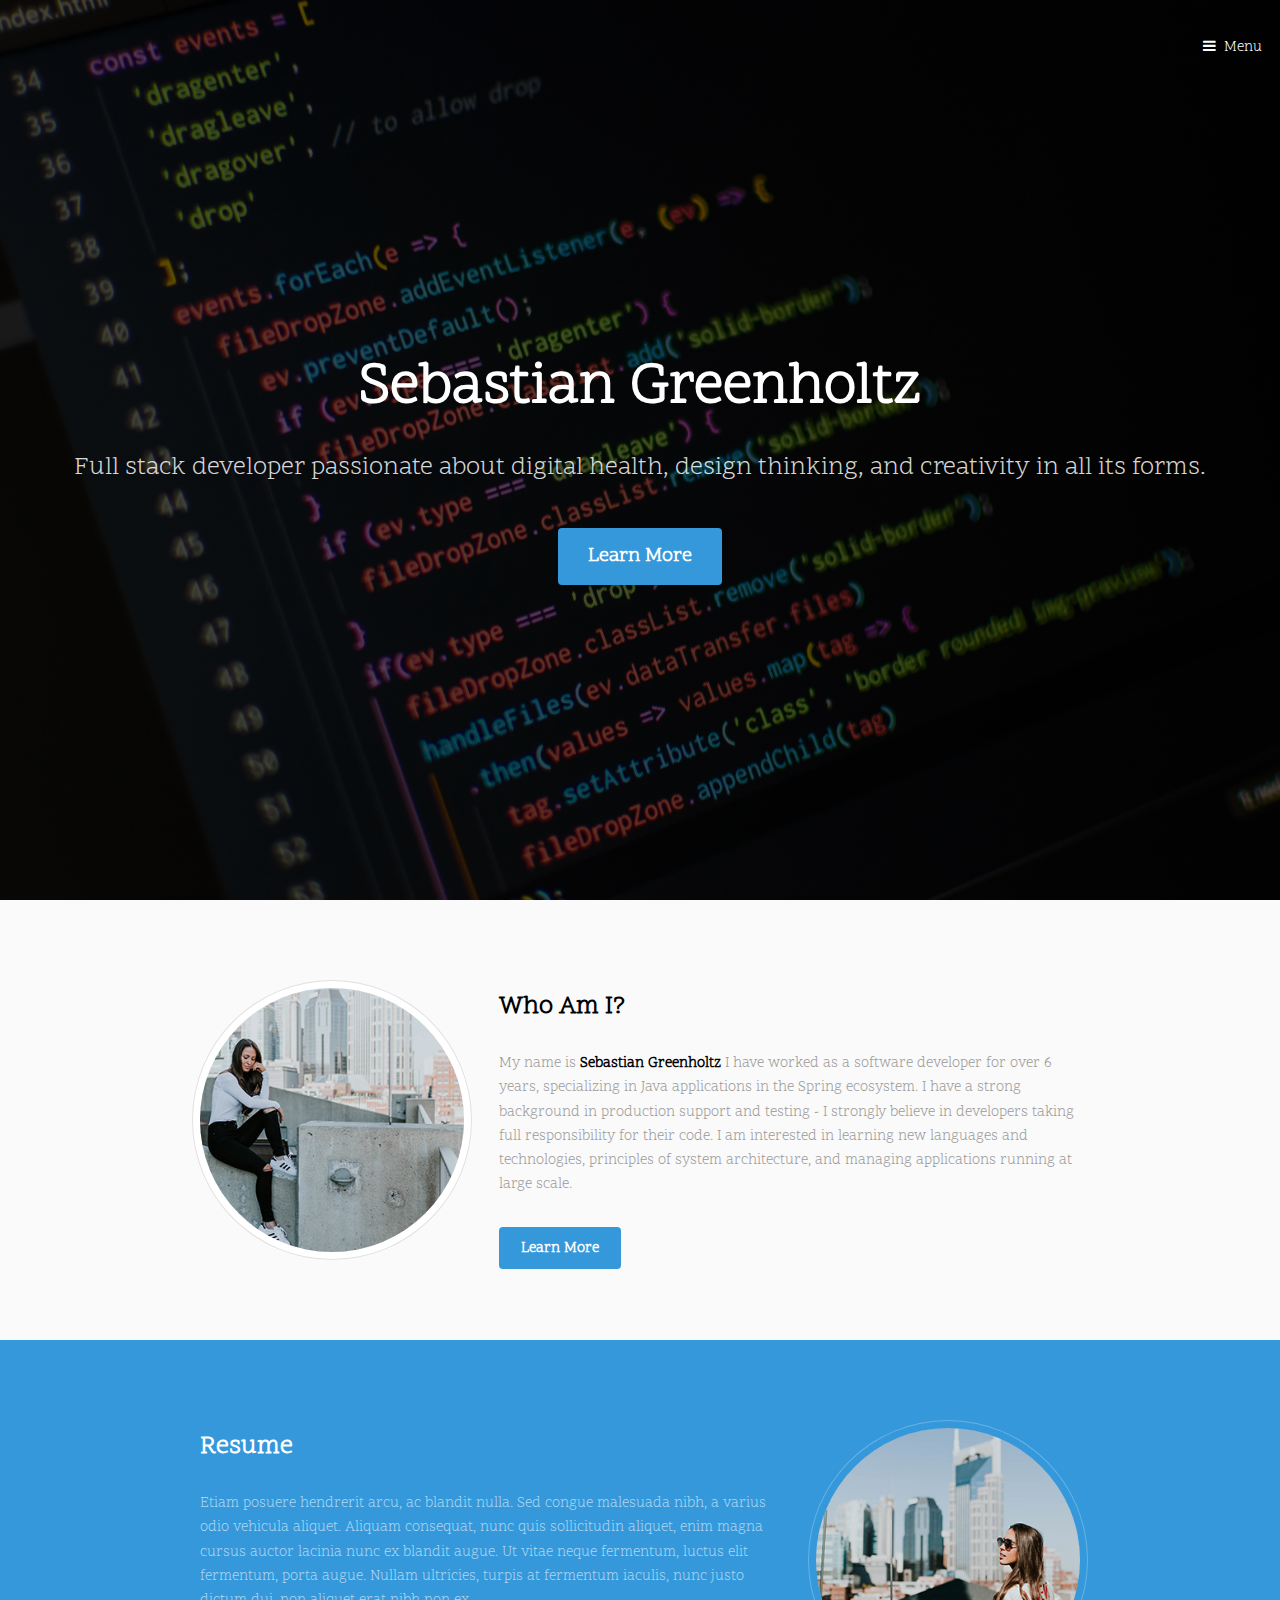
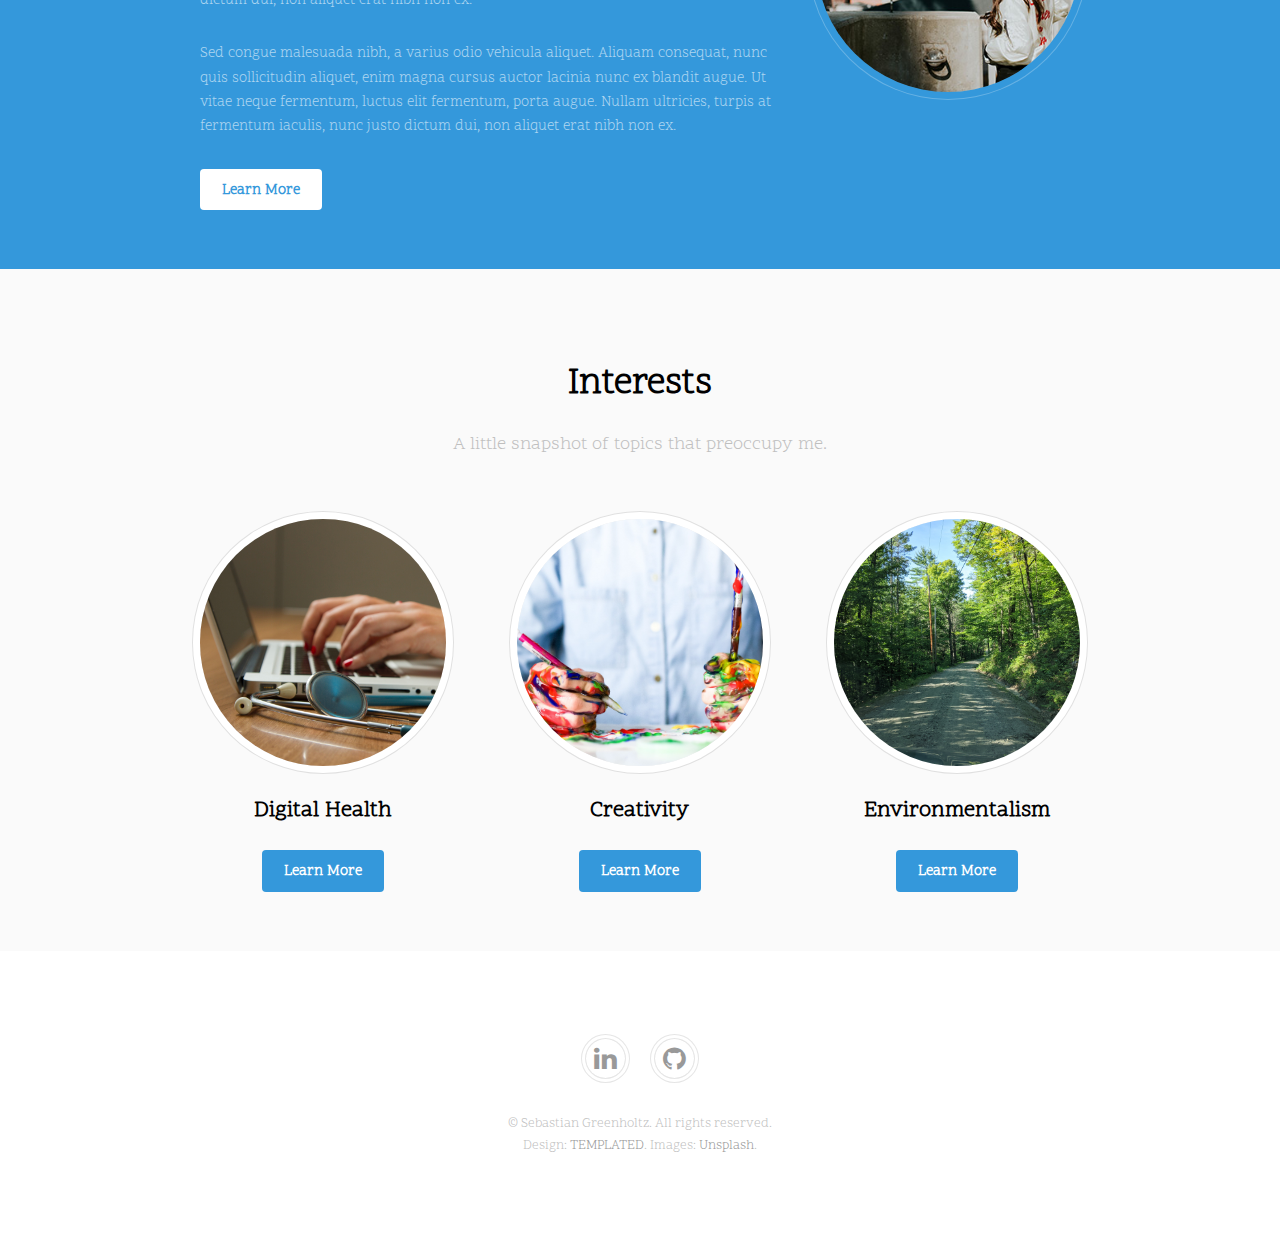
<file: index.html>
<!DOCTYPE HTML>
<!--
	Urban by TEMPLATED
	templated.co @templatedco
	Released for free under the Creative Commons Attribution 3.0 license (templated.co/license)
-->
<html>
	<head>
		<title>Sebastian Greenholtz - Software Developer for Digital Health</title>
		<meta charset="utf-8" />
		<meta name="viewport" content="width=device-width, initial-scale=1" />
		<link rel="stylesheet" href="../assets/css/main.css" />
	</head>
	<body>

		<!-- Header -->
			<header id="header" class="alt">
				<a href="#menu">Menu</a>
			</header>

		<!-- Nav -->
			<nav id="menu">
				<ul class="links">
					<li><a href="index.html">Home</a></li>
					<li><a href="generic.html">Generic</a></li>
					<li><a href="elements.html">Elements</a></li>
				</ul>
			</nav>

		<!-- Banner -->
			<section id="banner">
				<div class="inner">
					<header>
						<h1>Sebastian Greenholtz</h1>
						<p>Full stack developer passionate about digital health, design thinking, and creativity in all its forms.</p>
					</header>
					<a href="#main" class="button big scrolly">Learn More</a>
				</div>
			</section>

		<!-- Main -->
			<div id="main">

				<!-- Section -->
					<section class="wrapper style1">
						<div class="inner">
							<!-- 2 Columns -->
								<div class="flex flex-2">
									<div class="col col1">
										<div class="image round fit">
											<a href="generic.html" class="link"><img src="../images/pic01.jpg" alt="" /></a>
										</div>
									</div>
									<div class="col col2">
										<h3>Who Am I?</h3>
                    <p>My name is <strong>Sebastian Greenholtz</strong> I have worked as a software developer for over 6 years, specializing in Java applications in the Spring ecosystem. I have a strong background in production support and testing - I strongly believe in developers taking full responsibility for their code. I am interested in learning new languages and technologies, principles of system architecture, and managing applications running at large scale.</p>                   
										<a href="#" class="button">Learn More</a>
									</div>
								</div>
						</div>
					</section>

				<!-- Section -->
					<section class="wrapper style2">
						<div class="inner">
							<div class="flex flex-2">
								<div class="col col2">
									<h3>Resume</h3>
									<p>Etiam posuere hendrerit arcu, ac blandit nulla. Sed congue malesuada nibh, a varius odio vehicula aliquet. Aliquam consequat, nunc quis sollicitudin aliquet, enim magna cursus auctor lacinia nunc ex blandit augue. Ut vitae neque fermentum, luctus elit fermentum, porta augue. Nullam ultricies, turpis at fermentum iaculis, nunc justo dictum dui, non aliquet erat nibh non ex.</p>
									<p>Sed congue malesuada nibh, a varius odio vehicula aliquet. Aliquam consequat, nunc quis sollicitudin aliquet, enim magna cursus auctor lacinia nunc ex blandit augue. Ut vitae neque fermentum, luctus elit fermentum, porta augue. Nullam ultricies, turpis at fermentum iaculis, nunc justo dictum dui, non aliquet erat nibh non ex. </p>
									<a href="#" class="button">Learn More</a>
								</div>
								<div class="col col1 first">
									<div class="image round fit">
										<a href="generic.html" class="link"><img src="../images/pic02.jpg" alt="" /></a>
									</div>
								</div>
							</div>
						</div>
					</section>

					
				<!-- Section -->
					<section class="wrapper style1">
						<div class="inner">
							<header class="align-center">
								<h2>Interests</h2>
								<p>A little snapshot of topics that preoccupy me.</p>
							</header>
							<div class="flex flex-3">
								<div class="col align-center">
									<div class="image round fit">
										<img src="../images/doctor-computer.jpg" alt="" />
									</div>
									<h4>Digital Health</h4>
									<a href="#" class="button">Learn More</a>
								</div>
								<div class="col align-center">
									<div class="image round fit">
										<img src="../images/paint-on-hands.jpg" alt="" />
									</div>
									<h4>Creativity</h4>
									<a href="#" class="button">Learn More</a>
								</div>
								<div class="col align-center">
									<div class="image round fit">
										<img src="../images/woods-driving.jpg" alt="" />
									</div>
									<h4>Environmentalism</h4>
									<a href="#" class="button">Learn More</a>
								</div>
							</div>
						</div>
					</section>

			</div>

		<!-- Footer -->
			<footer id="footer">
				<div class="copyright">
					<ul class="icons">
						<li><a href="#" class="icon fa-linkedin"><span class="label">LinkedIn</span></a></li>
						<li><a href="#" class="icon fa-github"><span class="label">Github</span></a></li>
					</ul>
					<p>&copy; Sebastian Greenholtz. All rights reserved.<br /> Design: <a href="https://templated.co">TEMPLATED</a>. Images: <a href="https://unsplash.com">Unsplash</a>.</p>
				</div>
			</footer>

		<!-- Scripts -->
			<script src="../assets/js/jquery.min.js"></script>
			<script src="../assets/js/jquery.scrolly.min.js"></script>
			<script src="../assets/js/jquery.scrollex.min.js"></script>
			<script src="../assets/js/skel.min.js"></script>
			<script src="../assets/js/util.js"></script>
			<script src="../assets/js/main.js"></script>

	</body>
</html>
</file>
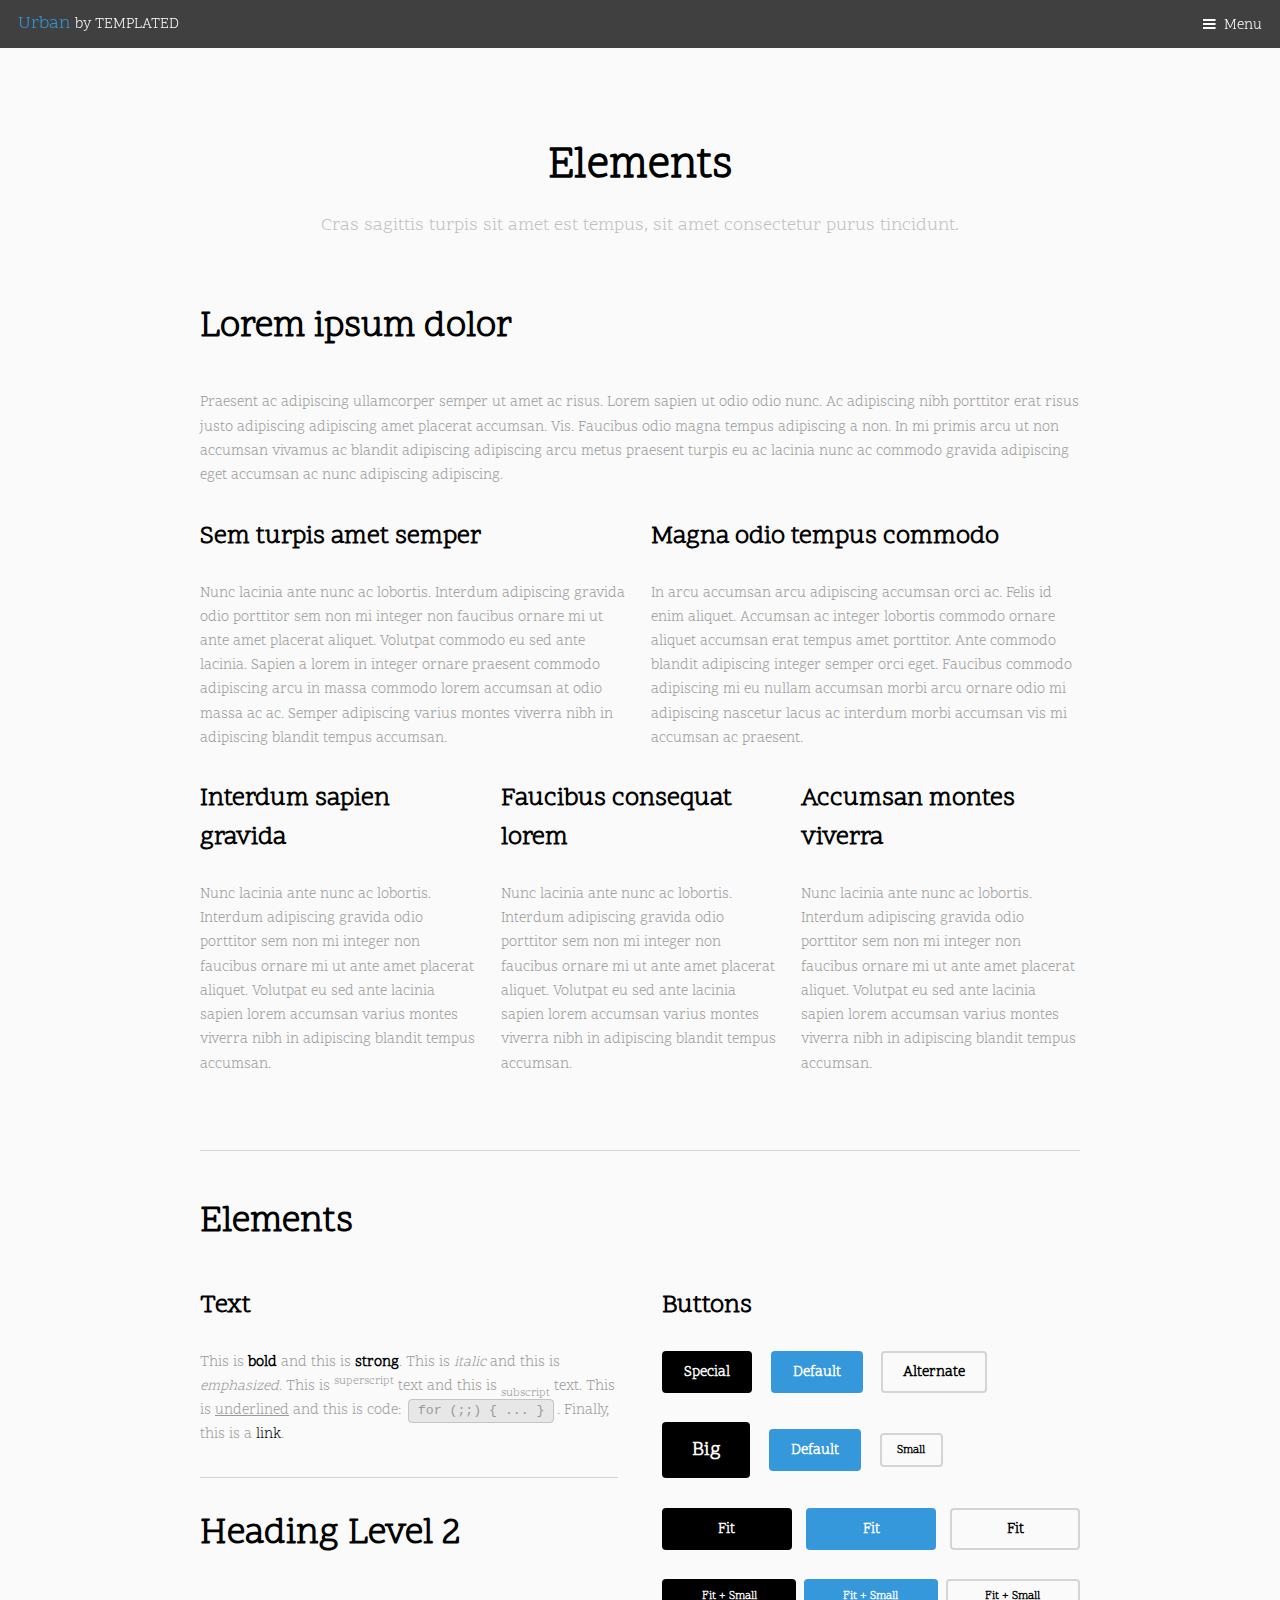
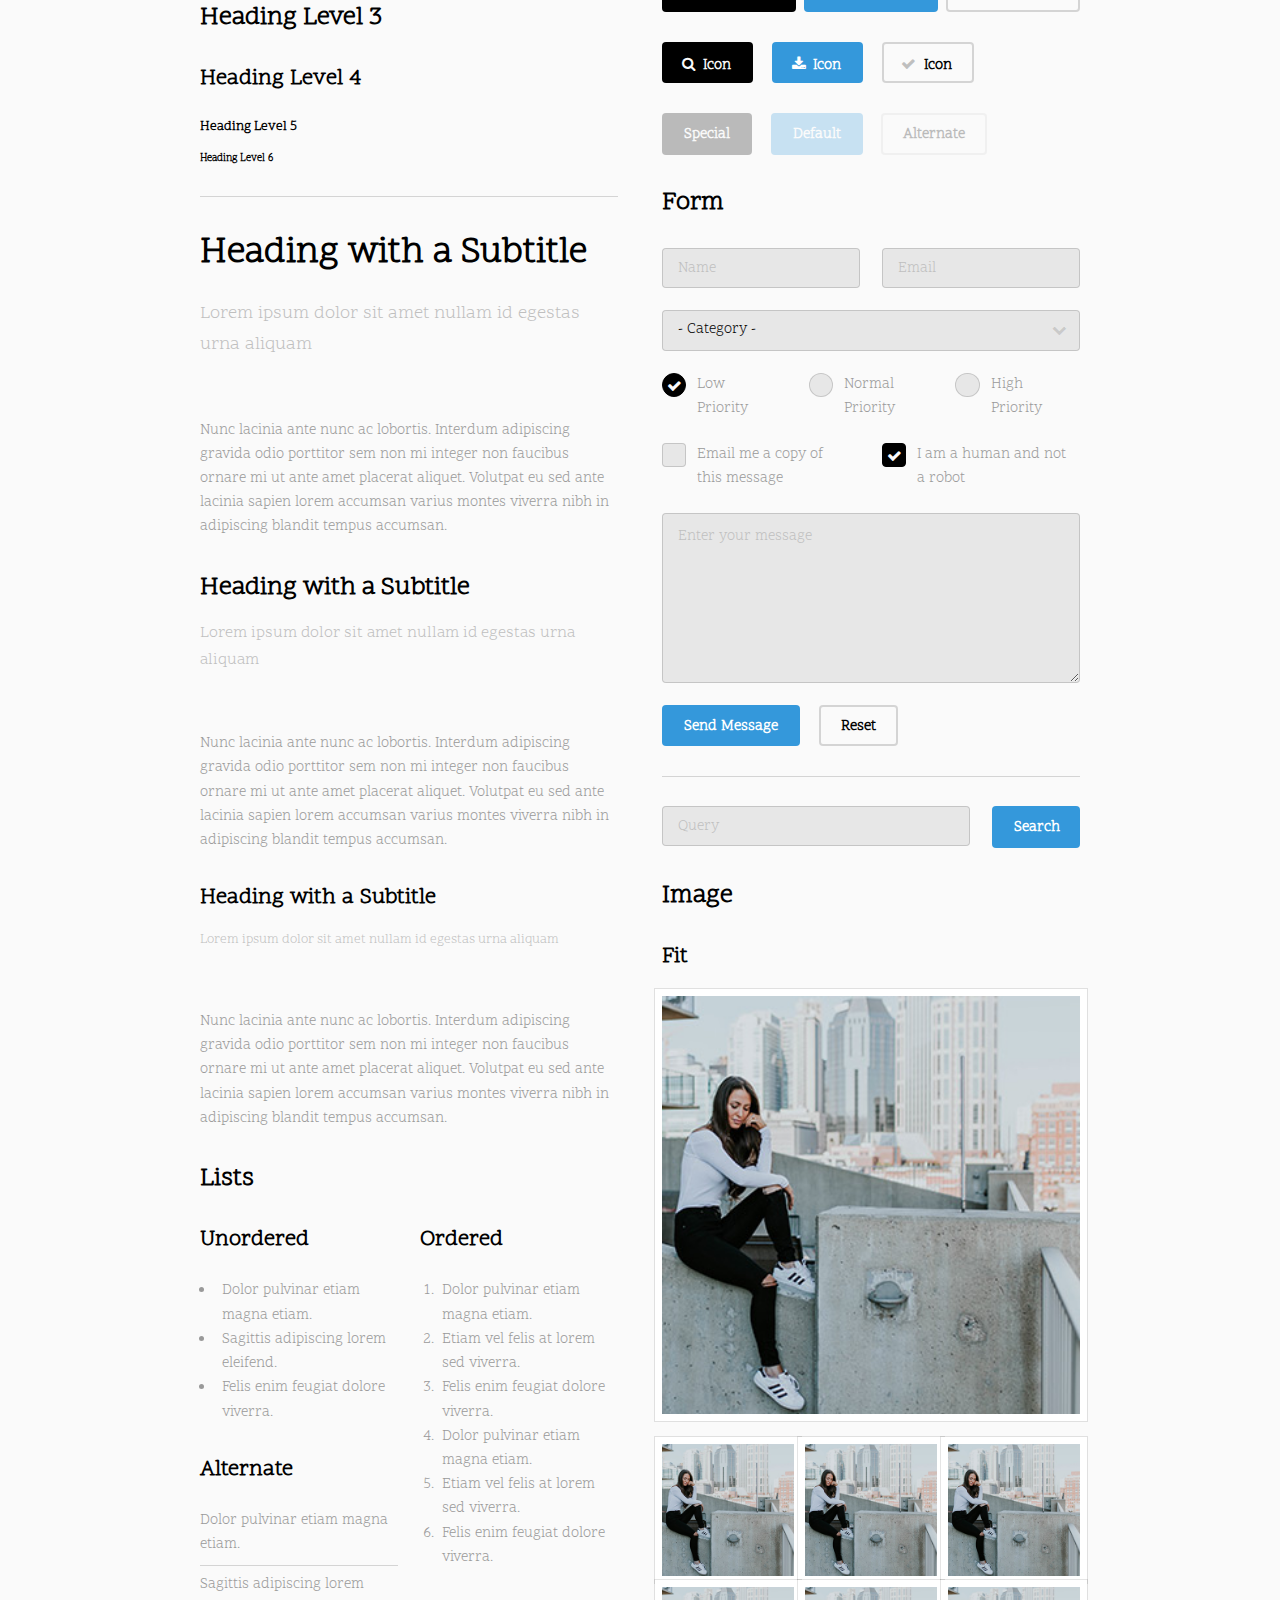
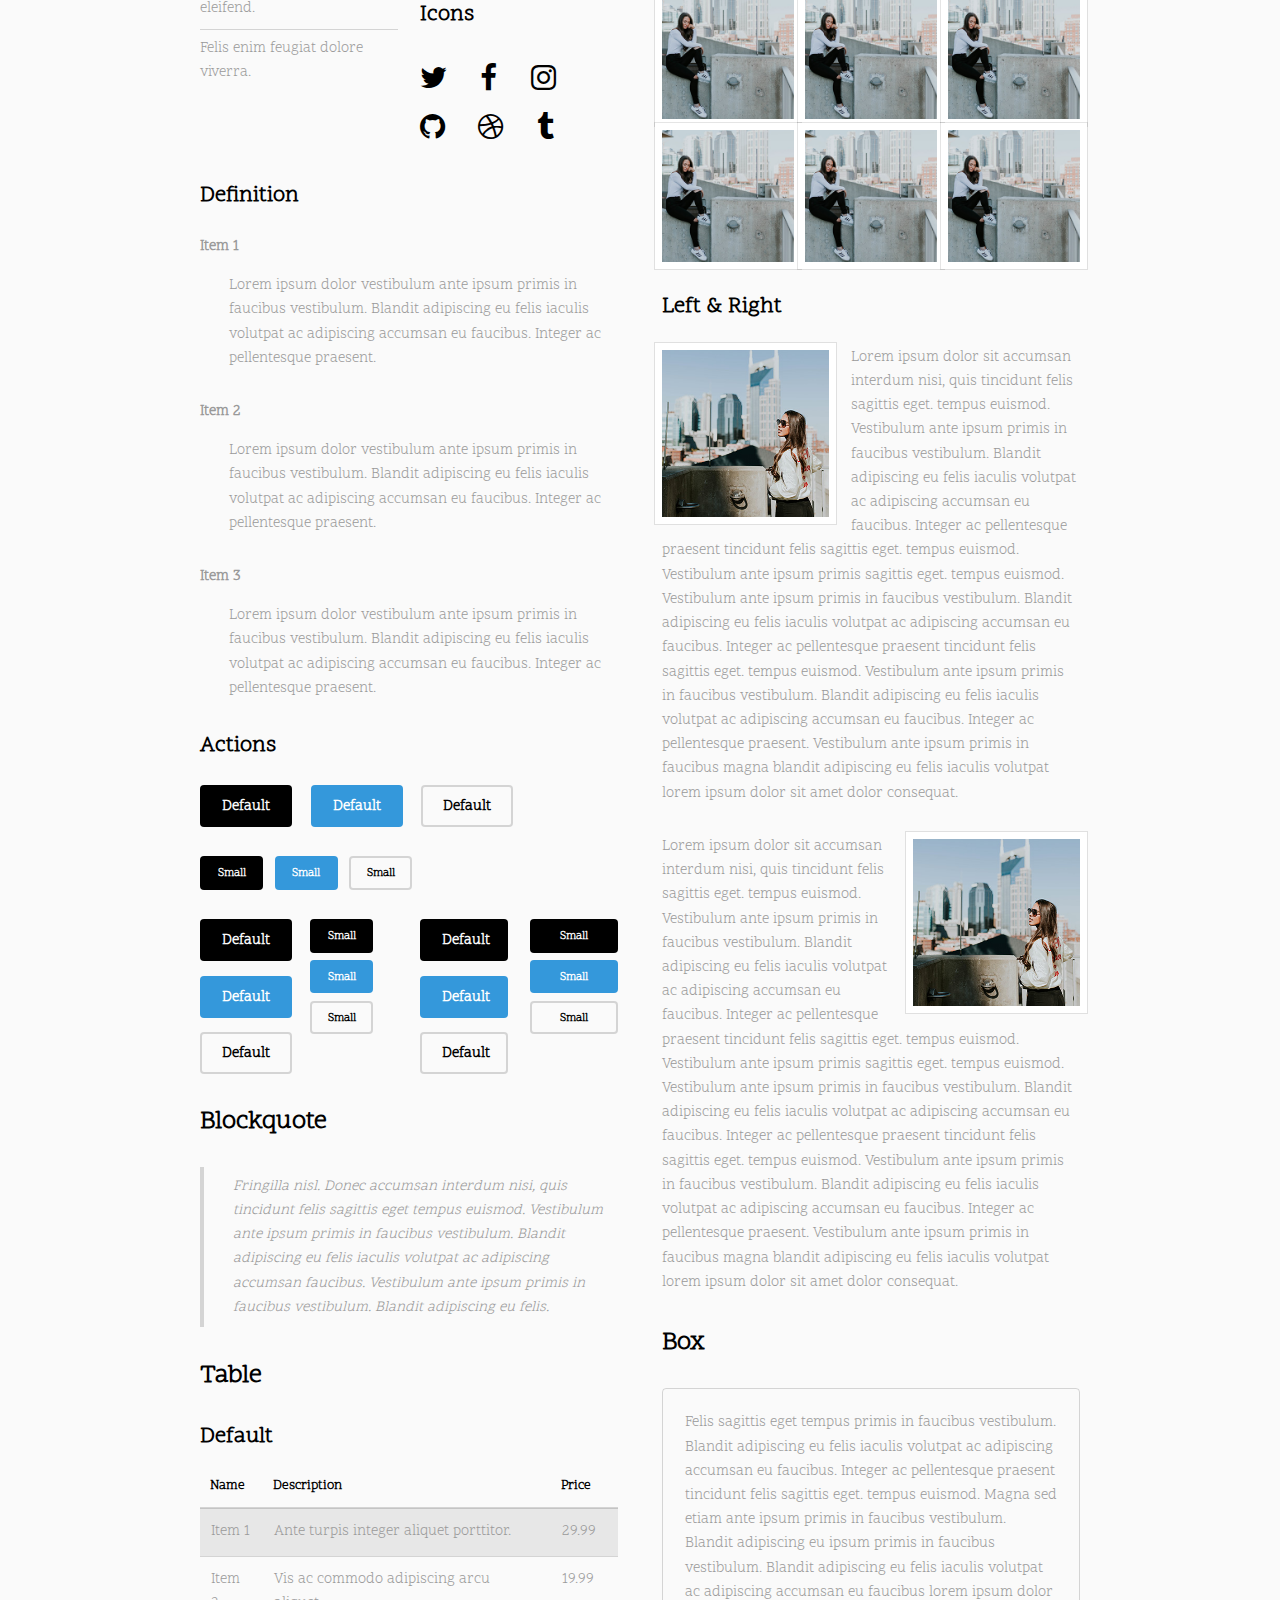
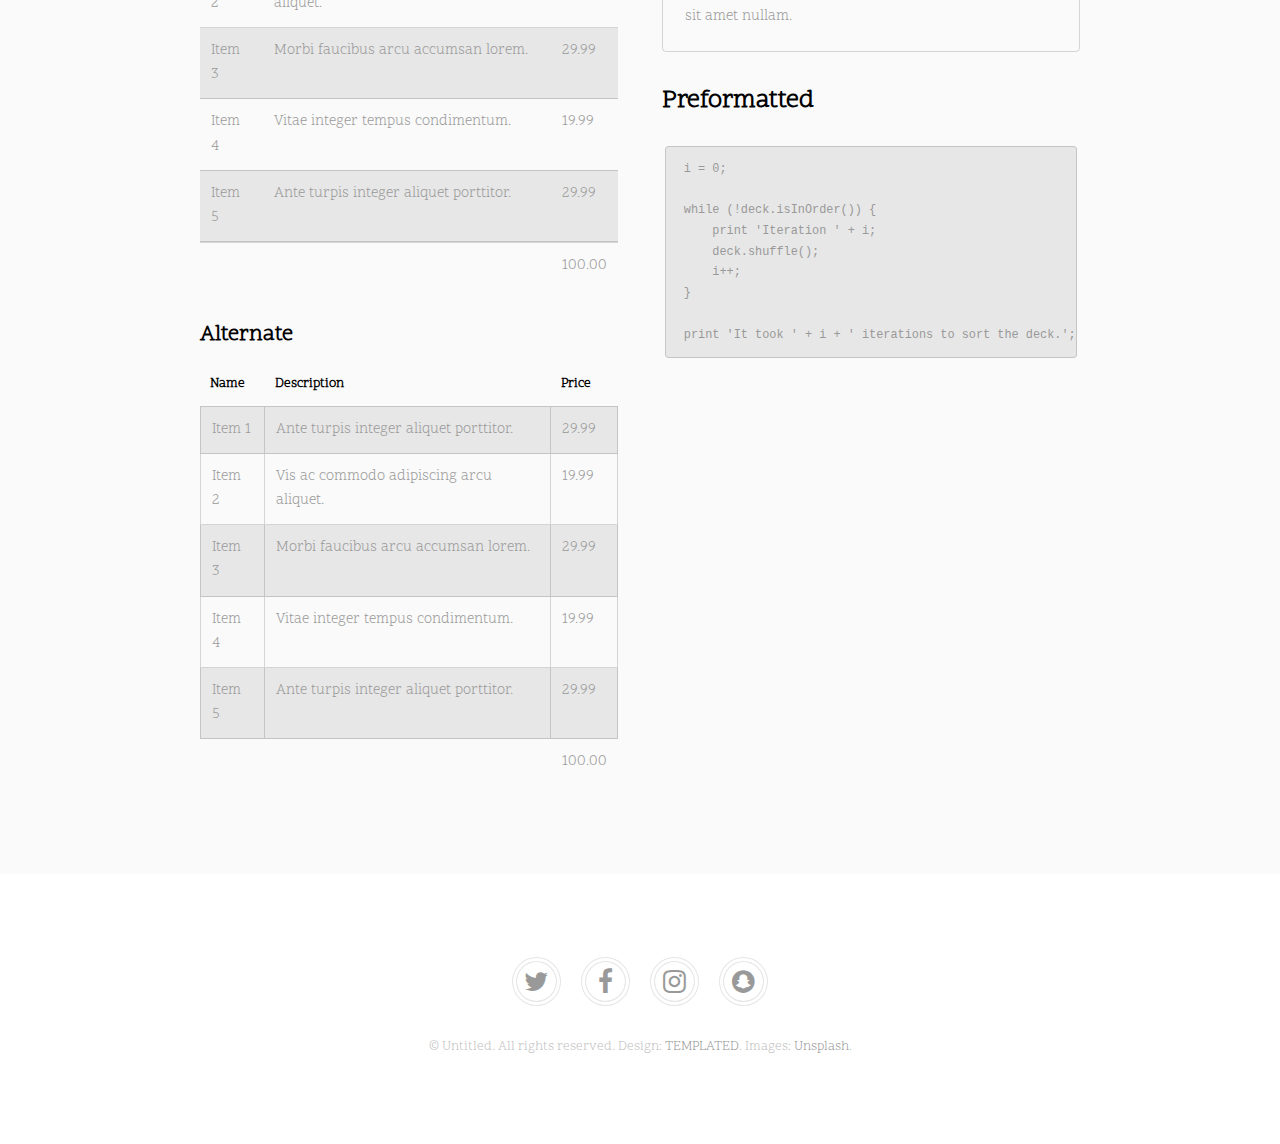
<file: elements.html>
<!DOCTYPE HTML>
<!--
	Urban by TEMPLATED
	templated.co @templatedco
	Released for free under the Creative Commons Attribution 3.0 license (templated.co/license)
-->
<html>
	<head>
		<title>Elements - Urban by TEMPLATED</title>
		<meta charset="utf-8" />
		<meta name="viewport" content="width=device-width, initial-scale=1" />
		<link rel="stylesheet" href="assets/css/main.css" />
	</head>
	<body class="subpage">

		<!-- Header -->
			<header id="header">
				<div class="logo"><a href="index.html">Urban <span>by TEMPLATED</span></a></div>
				<a href="#menu">Menu</a>
			</header>

		<!-- Nav -->
			<nav id="menu">
				<ul class="links">
					<li><a href="index.html">Home</a></li>
					<li><a href="generic.html">Generic</a></li>
					<li><a href="elements.html">Elements</a></li>
				</ul>
			</nav>

		<!-- Main -->
			<div id="main">
				<section class="wrapper style1">
					<div class="inner">

						<header class="align-center">
							<h1>Elements</h1>
							<p>Cras sagittis turpis sit amet est tempus, sit amet consectetur purus tincidunt.</p>
						</header>

						<!-- Content -->
							<h2 id="content">Lorem ipsum dolor</h2>
							<p>Praesent ac adipiscing ullamcorper semper ut amet ac risus. Lorem sapien ut odio odio nunc. Ac adipiscing nibh porttitor erat risus justo adipiscing adipiscing amet placerat accumsan. Vis. Faucibus odio magna tempus adipiscing a non. In mi primis arcu ut non accumsan vivamus ac blandit adipiscing adipiscing arcu metus praesent turpis eu ac lacinia nunc ac commodo gravida adipiscing eget accumsan ac nunc adipiscing adipiscing.</p>
							<div class="row">
								<div class="6u 12u$(small)">
									<h3>Sem turpis amet semper</h3>
									<p>Nunc lacinia ante nunc ac lobortis. Interdum adipiscing gravida odio porttitor sem non mi integer non faucibus ornare mi ut ante amet placerat aliquet. Volutpat commodo eu sed ante lacinia. Sapien a lorem in integer ornare praesent commodo adipiscing arcu in massa commodo lorem accumsan at odio massa ac ac. Semper adipiscing varius montes viverra nibh in adipiscing blandit tempus accumsan.</p>
								</div>
								<div class="6u$ 12u$(small)">
									<h3>Magna odio tempus commodo</h3>
									<p>In arcu accumsan arcu adipiscing accumsan orci ac. Felis id enim aliquet. Accumsan ac integer lobortis commodo ornare aliquet accumsan erat tempus amet porttitor. Ante commodo blandit adipiscing integer semper orci eget. Faucibus commodo adipiscing mi eu nullam accumsan morbi arcu ornare odio mi adipiscing nascetur lacus ac interdum morbi accumsan vis mi accumsan ac praesent.</p>
								</div>
								<!-- Break -->
								<div class="4u 12u$(medium)">
									<h3>Interdum sapien gravida</h3>
									<p>Nunc lacinia ante nunc ac lobortis. Interdum adipiscing gravida odio porttitor sem non mi integer non faucibus ornare mi ut ante amet placerat aliquet. Volutpat eu sed ante lacinia sapien lorem accumsan varius montes viverra nibh in adipiscing blandit tempus accumsan.</p>
								</div>
								<div class="4u 12u$(medium)">
									<h3>Faucibus consequat lorem</h3>
									<p>Nunc lacinia ante nunc ac lobortis. Interdum adipiscing gravida odio porttitor sem non mi integer non faucibus ornare mi ut ante amet placerat aliquet. Volutpat eu sed ante lacinia sapien lorem accumsan varius montes viverra nibh in adipiscing blandit tempus accumsan.</p>
								</div>
								<div class="4u$ 12u$(medium)">
									<h3>Accumsan montes viverra</h3>
									<p>Nunc lacinia ante nunc ac lobortis. Interdum adipiscing gravida odio porttitor sem non mi integer non faucibus ornare mi ut ante amet placerat aliquet. Volutpat eu sed ante lacinia sapien lorem accumsan varius montes viverra nibh in adipiscing blandit tempus accumsan.</p>
								</div>
							</div>

						<hr class="major" />

						<!-- Elements -->
							<h2 id="elements">Elements</h2>
							<div class="row 200%">
								<div class="6u 12u$(medium)">

									<!-- Text stuff -->
										<h3>Text</h3>
										<p>This is <b>bold</b> and this is <strong>strong</strong>. This is <i>italic</i> and this is <em>emphasized</em>.
										This is <sup>superscript</sup> text and this is <sub>subscript</sub> text.
										This is <u>underlined</u> and this is code: <code>for (;;) { ... }</code>.
										Finally, this is a <a href="#">link</a>.</p>
										<hr />
										<h2>Heading Level 2</h2>
										<h3>Heading Level 3</h3>
										<h4>Heading Level 4</h4>
										<h5>Heading Level 5</h5>
										<h6>Heading Level 6</h6>
										<hr />
										<header>
											<h2>Heading with a Subtitle</h2>
											<p>Lorem ipsum dolor sit amet nullam id egestas urna aliquam</p>
										</header>
										<p>Nunc lacinia ante nunc ac lobortis. Interdum adipiscing gravida odio porttitor sem non mi integer non faucibus ornare mi ut ante amet placerat aliquet. Volutpat eu sed ante lacinia sapien lorem accumsan varius montes viverra nibh in adipiscing blandit tempus accumsan.</p>
										<header>
											<h3>Heading with a Subtitle</h3>
											<p>Lorem ipsum dolor sit amet nullam id egestas urna aliquam</p>
										</header>
										<p>Nunc lacinia ante nunc ac lobortis. Interdum adipiscing gravida odio porttitor sem non mi integer non faucibus ornare mi ut ante amet placerat aliquet. Volutpat eu sed ante lacinia sapien lorem accumsan varius montes viverra nibh in adipiscing blandit tempus accumsan.</p>
										<header>
											<h4>Heading with a Subtitle</h4>
											<p>Lorem ipsum dolor sit amet nullam id egestas urna aliquam</p>
										</header>
										<p>Nunc lacinia ante nunc ac lobortis. Interdum adipiscing gravida odio porttitor sem non mi integer non faucibus ornare mi ut ante amet placerat aliquet. Volutpat eu sed ante lacinia sapien lorem accumsan varius montes viverra nibh in adipiscing blandit tempus accumsan.</p>

									<!-- Lists -->
										<h3>Lists</h3>
										<div class="row">
											<div class="6u 12u$(small)">

												<h4>Unordered</h4>
												<ul>
													<li>Dolor pulvinar etiam magna etiam.</li>
													<li>Sagittis adipiscing lorem eleifend.</li>
													<li>Felis enim feugiat dolore viverra.</li>
												</ul>

												<h4>Alternate</h4>
												<ul class="alt">
													<li>Dolor pulvinar etiam magna etiam.</li>
													<li>Sagittis adipiscing lorem eleifend.</li>
													<li>Felis enim feugiat dolore viverra.</li>
												</ul>

											</div>
											<div class="6u$ 12u$(small)">

												<h4>Ordered</h4>
												<ol>
													<li>Dolor pulvinar etiam magna etiam.</li>
													<li>Etiam vel felis at lorem sed viverra.</li>
													<li>Felis enim feugiat dolore viverra.</li>
													<li>Dolor pulvinar etiam magna etiam.</li>
													<li>Etiam vel felis at lorem sed viverra.</li>
													<li>Felis enim feugiat dolore viverra.</li>
												</ol>

												<h4>Icons</h4>
												<ul class="icons">
													<li><a href="#" class="icon fa-twitter"><span class="label">Twitter</span></a></li>
													<li><a href="#" class="icon fa-facebook"><span class="label">Facebook</span></a></li>
													<li><a href="#" class="icon fa-instagram"><span class="label">Instagram</span></a></li>
													<li><a href="#" class="icon fa-github"><span class="label">Github</span></a></li>
													<li><a href="#" class="icon fa-dribbble"><span class="label">Dribbble</span></a></li>
													<li><a href="#" class="icon fa-tumblr"><span class="label">Tumblr</span></a></li>
												</ul>

											</div>
										</div>
										<h4>Definition</h4>
										<dl>
											<dt>Item 1</dt>
											<dd>
												<p>Lorem ipsum dolor vestibulum ante ipsum primis in faucibus vestibulum. Blandit adipiscing eu felis iaculis volutpat ac adipiscing accumsan eu faucibus. Integer ac pellentesque praesent.</p>
											</dd>
											<dt>Item 2</dt>
											<dd>
												<p>Lorem ipsum dolor vestibulum ante ipsum primis in faucibus vestibulum. Blandit adipiscing eu felis iaculis volutpat ac adipiscing accumsan eu faucibus. Integer ac pellentesque praesent.</p>
											</dd>
											<dt>Item 3</dt>
											<dd>
												<p>Lorem ipsum dolor vestibulum ante ipsum primis in faucibus vestibulum. Blandit adipiscing eu felis iaculis volutpat ac adipiscing accumsan eu faucibus. Integer ac pellentesque praesent.</p>
											</dd>
										</dl>

										<h4>Actions</h4>
										<ul class="actions">
											<li><a href="#" class="button special">Default</a></li>
											<li><a href="#" class="button">Default</a></li>
											<li><a href="#" class="button alt">Default</a></li>
										</ul>
										<ul class="actions small">
											<li><a href="#" class="button special small">Small</a></li>
											<li><a href="#" class="button small">Small</a></li>
											<li><a href="#" class="button alt small">Small</a></li>
										</ul>
										<div class="row">
											<div class="3u 12u$(small)">
												<ul class="actions vertical">
													<li><a href="#" class="button special">Default</a></li>
													<li><a href="#" class="button">Default</a></li>
													<li><a href="#" class="button alt">Default</a></li>
												</ul>
											</div>
											<div class="3u 12u$(small)">
												<ul class="actions vertical small">
													<li><a href="#" class="button special small">Small</a></li>
													<li><a href="#" class="button small">Small</a></li>
													<li><a href="#" class="button alt small">Small</a></li>
												</ul>
											</div>
											<div class="3u 12u$(small)">
												<ul class="actions vertical">
													<li><a href="#" class="button special fit">Default</a></li>
													<li><a href="#" class="button fit">Default</a></li>
													<li><a href="#" class="button alt fit">Default</a></li>
												</ul>
											</div>
											<div class="3u$ 12u$(small)">
												<ul class="actions vertical small">
													<li><a href="#" class="button special small fit">Small</a></li>
													<li><a href="#" class="button small fit">Small</a></li>
													<li><a href="#" class="button alt small fit">Small</a></li>
												</ul>
											</div>
										</div>

									<!-- Blockquote -->
										<h3>Blockquote</h3>
										<blockquote>Fringilla nisl. Donec accumsan interdum nisi, quis tincidunt felis sagittis eget tempus euismod. Vestibulum ante ipsum primis in faucibus vestibulum. Blandit adipiscing eu felis iaculis volutpat ac adipiscing accumsan faucibus. Vestibulum ante ipsum primis in faucibus vestibulum. Blandit adipiscing eu felis.</blockquote>

									<!-- Table -->
										<h3>Table</h3>

										<h4>Default</h4>
										<div class="table-wrapper">
											<table>
												<thead>
													<tr>
														<th>Name</th>
														<th>Description</th>
														<th>Price</th>
													</tr>
												</thead>
												<tbody>
													<tr>
														<td>Item 1</td>
														<td>Ante turpis integer aliquet porttitor.</td>
														<td>29.99</td>
													</tr>
													<tr>
														<td>Item 2</td>
														<td>Vis ac commodo adipiscing arcu aliquet.</td>
														<td>19.99</td>
													</tr>
													<tr>
														<td>Item 3</td>
														<td> Morbi faucibus arcu accumsan lorem.</td>
														<td>29.99</td>
													</tr>
													<tr>
														<td>Item 4</td>
														<td>Vitae integer tempus condimentum.</td>
														<td>19.99</td>
													</tr>
													<tr>
														<td>Item 5</td>
														<td>Ante turpis integer aliquet porttitor.</td>
														<td>29.99</td>
													</tr>
												</tbody>
												<tfoot>
													<tr>
														<td colspan="2"></td>
														<td>100.00</td>
													</tr>
												</tfoot>
											</table>
										</div>

										<h4>Alternate</h4>
										<div class="table-wrapper">
											<table class="alt">
												<thead>
													<tr>
														<th>Name</th>
														<th>Description</th>
														<th>Price</th>
													</tr>
												</thead>
												<tbody>
													<tr>
														<td>Item 1</td>
														<td>Ante turpis integer aliquet porttitor.</td>
														<td>29.99</td>
													</tr>
													<tr>
														<td>Item 2</td>
														<td>Vis ac commodo adipiscing arcu aliquet.</td>
														<td>19.99</td>
													</tr>
													<tr>
														<td>Item 3</td>
														<td> Morbi faucibus arcu accumsan lorem.</td>
														<td>29.99</td>
													</tr>
													<tr>
														<td>Item 4</td>
														<td>Vitae integer tempus condimentum.</td>
														<td>19.99</td>
													</tr>
													<tr>
														<td>Item 5</td>
														<td>Ante turpis integer aliquet porttitor.</td>
														<td>29.99</td>
													</tr>
												</tbody>
												<tfoot>
													<tr>
														<td colspan="2"></td>
														<td>100.00</td>
													</tr>
												</tfoot>
											</table>
										</div>

								</div>
								<div class="6u$ 12u$(medium)">

									<!-- Buttons -->
										<h3>Buttons</h3>
										<ul class="actions">
											<li><a href="#" class="button special">Special</a></li>
											<li><a href="#" class="button">Default</a></li>
											<li><a href="#" class="button alt">Alternate</a></li>
										</ul>
										<ul class="actions">
											<li><a href="#" class="button special big">Big</a></li>
											<li><a href="#" class="button">Default</a></li>
											<li><a href="#" class="button alt small">Small</a></li>
										</ul>
										<ul class="actions fit">
											<li><a href="#" class="button special fit">Fit</a></li>
											<li><a href="#" class="button fit">Fit</a></li>
											<li><a href="#" class="button alt fit">Fit</a></li>
										</ul>
										<ul class="actions fit small">
											<li><a href="#" class="button special fit small">Fit + Small</a></li>
											<li><a href="#" class="button fit small">Fit + Small</a></li>
											<li><a href="#" class="button alt fit small">Fit + Small</a></li>
										</ul>
										<ul class="actions">
											<li><a href="#" class="button special icon fa-search">Icon</a></li>
											<li><a href="#" class="button icon fa-download">Icon</a></li>
											<li><a href="#" class="button alt icon fa-check">Icon</a></li>
										</ul>
										<ul class="actions">
											<li><span class="button special disabled">Special</span></li>
											<li><span class="button disabled">Default</span></li>
											<li><span class="button alt disabled">Alternate</span></li>
										</ul>

									<!-- Form -->
										<h3>Form</h3>

										<form method="post" action="#">
											<div class="row uniform">
												<div class="6u 12u$(xsmall)">
													<input type="text" name="name" id="name" value="" placeholder="Name" />
												</div>
												<div class="6u$ 12u$(xsmall)">
													<input type="email" name="email" id="email" value="" placeholder="Email" />
												</div>
												<!-- Break -->
												<div class="12u$">
													<div class="select-wrapper">
														<select name="category" id="category">
															<option value="">- Category -</option>
															<option value="1">Manufacturing</option>
															<option value="1">Shipping</option>
															<option value="1">Administration</option>
															<option value="1">Human Resources</option>
														</select>
													</div>
												</div>
												<!-- Break -->
												<div class="4u 12u$(small)">
													<input type="radio" id="priority-low" name="priority" checked>
													<label for="priority-low">Low Priority</label>
												</div>
												<div class="4u 12u$(small)">
													<input type="radio" id="priority-normal" name="priority">
													<label for="priority-normal">Normal Priority</label>
												</div>
												<div class="4u$ 12u$(small)">
													<input type="radio" id="priority-high" name="priority">
													<label for="priority-high">High Priority</label>
												</div>
												<!-- Break -->
												<div class="6u 12u$(small)">
													<input type="checkbox" id="copy" name="copy">
													<label for="copy">Email me a copy of this message</label>
												</div>
												<div class="6u$ 12u$(small)">
													<input type="checkbox" id="human" name="human" checked>
													<label for="human">I am a human and not a robot</label>
												</div>
												<!-- Break -->
												<div class="12u$">
													<textarea name="message" id="message" placeholder="Enter your message" rows="6"></textarea>
												</div>
												<!-- Break -->
												<div class="12u$">
													<ul class="actions">
														<li><input type="submit" value="Send Message" /></li>
														<li><input type="reset" value="Reset" class="alt" /></li>
													</ul>
												</div>
											</div>
										</form>

										<hr />

										<form method="post" action="#">
											<div class="row uniform">
												<div class="9u 12u$(small)">
													<input type="text" name="query" id="query" value="" placeholder="Query" />
												</div>
												<div class="3u$ 12u$(small)">
													<input type="submit" value="Search" class="fit" />
												</div>
											</div>
										</form>

									<!-- Image -->
										<h3>Image</h3>

										<h4>Fit</h4>
										<span class="image fit"><img src="images/pic01.jpg" alt="" /></span>
										<div class="box alt">
											<div class="row 50% uniform">
												<div class="4u"><span class="image fit"><img src="images/pic01.jpg" alt="" /></span></div>
												<div class="4u"><span class="image fit"><img src="images/pic01.jpg" alt="" /></span></div>
												<div class="4u$"><span class="image fit"><img src="images/pic01.jpg" alt="" /></span></div>
												<!-- Break -->
												<div class="4u"><span class="image fit"><img src="images/pic01.jpg" alt="" /></span></div>
												<div class="4u"><span class="image fit"><img src="images/pic01.jpg" alt="" /></span></div>
												<div class="4u$"><span class="image fit"><img src="images/pic01.jpg" alt="" /></span></div>
												<!-- Break -->
												<div class="4u"><span class="image fit"><img src="images/pic01.jpg" alt="" /></span></div>
												<div class="4u"><span class="image fit"><img src="images/pic01.jpg" alt="" /></span></div>
												<div class="4u$"><span class="image fit"><img src="images/pic01.jpg" alt="" /></span></div>
											</div>
										</div>

										<h4>Left &amp; Right</h4>
										<p><span class="image left"><img src="images/pic02.jpg" alt="" /></span>Lorem ipsum dolor sit accumsan interdum nisi, quis tincidunt felis sagittis eget. tempus euismod. Vestibulum ante ipsum primis in faucibus vestibulum. Blandit adipiscing eu felis iaculis volutpat ac adipiscing accumsan eu faucibus. Integer ac pellentesque praesent tincidunt felis sagittis eget. tempus euismod. Vestibulum ante ipsum primis sagittis eget. tempus euismod. Vestibulum ante ipsum primis in faucibus vestibulum. Blandit adipiscing eu felis iaculis volutpat ac adipiscing accumsan eu faucibus. Integer ac pellentesque praesent tincidunt felis sagittis eget. tempus euismod. Vestibulum ante ipsum primis in faucibus vestibulum. Blandit adipiscing eu felis iaculis volutpat ac adipiscing accumsan eu faucibus. Integer ac pellentesque praesent. Vestibulum ante ipsum primis in faucibus magna blandit adipiscing eu felis iaculis volutpat lorem ipsum dolor sit amet dolor consequat.</p>
										<p><span class="image right"><img src="images/pic02.jpg" alt="" /></span>Lorem ipsum dolor sit accumsan interdum nisi, quis tincidunt felis sagittis eget. tempus euismod. Vestibulum ante ipsum primis in faucibus vestibulum. Blandit adipiscing eu felis iaculis volutpat ac adipiscing accumsan eu faucibus. Integer ac pellentesque praesent tincidunt felis sagittis eget. tempus euismod. Vestibulum ante ipsum primis sagittis eget. tempus euismod. Vestibulum ante ipsum primis in faucibus vestibulum. Blandit adipiscing eu felis iaculis volutpat ac adipiscing accumsan eu faucibus. Integer ac pellentesque praesent tincidunt felis sagittis eget. tempus euismod. Vestibulum ante ipsum primis in faucibus vestibulum. Blandit adipiscing eu felis iaculis volutpat ac adipiscing accumsan eu faucibus. Integer ac pellentesque praesent. Vestibulum ante ipsum primis in faucibus magna blandit adipiscing eu felis iaculis volutpat lorem ipsum dolor sit amet dolor consequat.</p>

									<!-- Box -->
										<h3>Box</h3>
										<div class="box">
											<p>Felis sagittis eget tempus primis in faucibus vestibulum. Blandit adipiscing eu felis iaculis volutpat ac adipiscing accumsan eu faucibus. Integer ac pellentesque praesent tincidunt felis sagittis eget. tempus euismod. Magna sed etiam ante ipsum primis in faucibus vestibulum. Blandit adipiscing eu ipsum primis in faucibus vestibulum. Blandit adipiscing eu felis iaculis volutpat ac adipiscing accumsan eu faucibus lorem ipsum dolor sit amet nullam.</p>
										</div>

									<!-- Preformatted Code -->
										<h3>Preformatted</h3>
										<pre><code>i = 0;

while (!deck.isInOrder()) {
    print 'Iteration ' + i;
    deck.shuffle();
    i++;
}

print 'It took ' + i + ' iterations to sort the deck.';
</code></pre>

							</div>
						</div>
					</div>
				</section>
			</div>

		<!-- Footer -->
			<footer id="footer">
				<div class="copyright">
					<ul class="icons">
						<li><a href="#" class="icon fa-twitter"><span class="label">Twitter</span></a></li>
						<li><a href="#" class="icon fa-facebook"><span class="label">Facebook</span></a></li>
						<li><a href="#" class="icon fa-instagram"><span class="label">Instagram</span></a></li>
						<li><a href="#" class="icon fa-snapchat"><span class="label">Snapchat</span></a></li>
					</ul>
					<p>&copy; Untitled. All rights reserved. Design: <a href="https://templated.co">TEMPLATED</a>. Images: <a href="https://unsplash.com">Unsplash</a>.</p>
				</div>
			</footer>

		<!-- Scripts -->
			<script src="assets/js/jquery.min.js"></script>
			<script src="assets/js/jquery.scrolly.min.js"></script>
			<script src="assets/js/jquery.scrollex.min.js"></script>
			<script src="assets/js/skel.min.js"></script>
			<script src="assets/js/util.js"></script>
			<script src="assets/js/main.js"></script>

	</body>
</html>
</file>
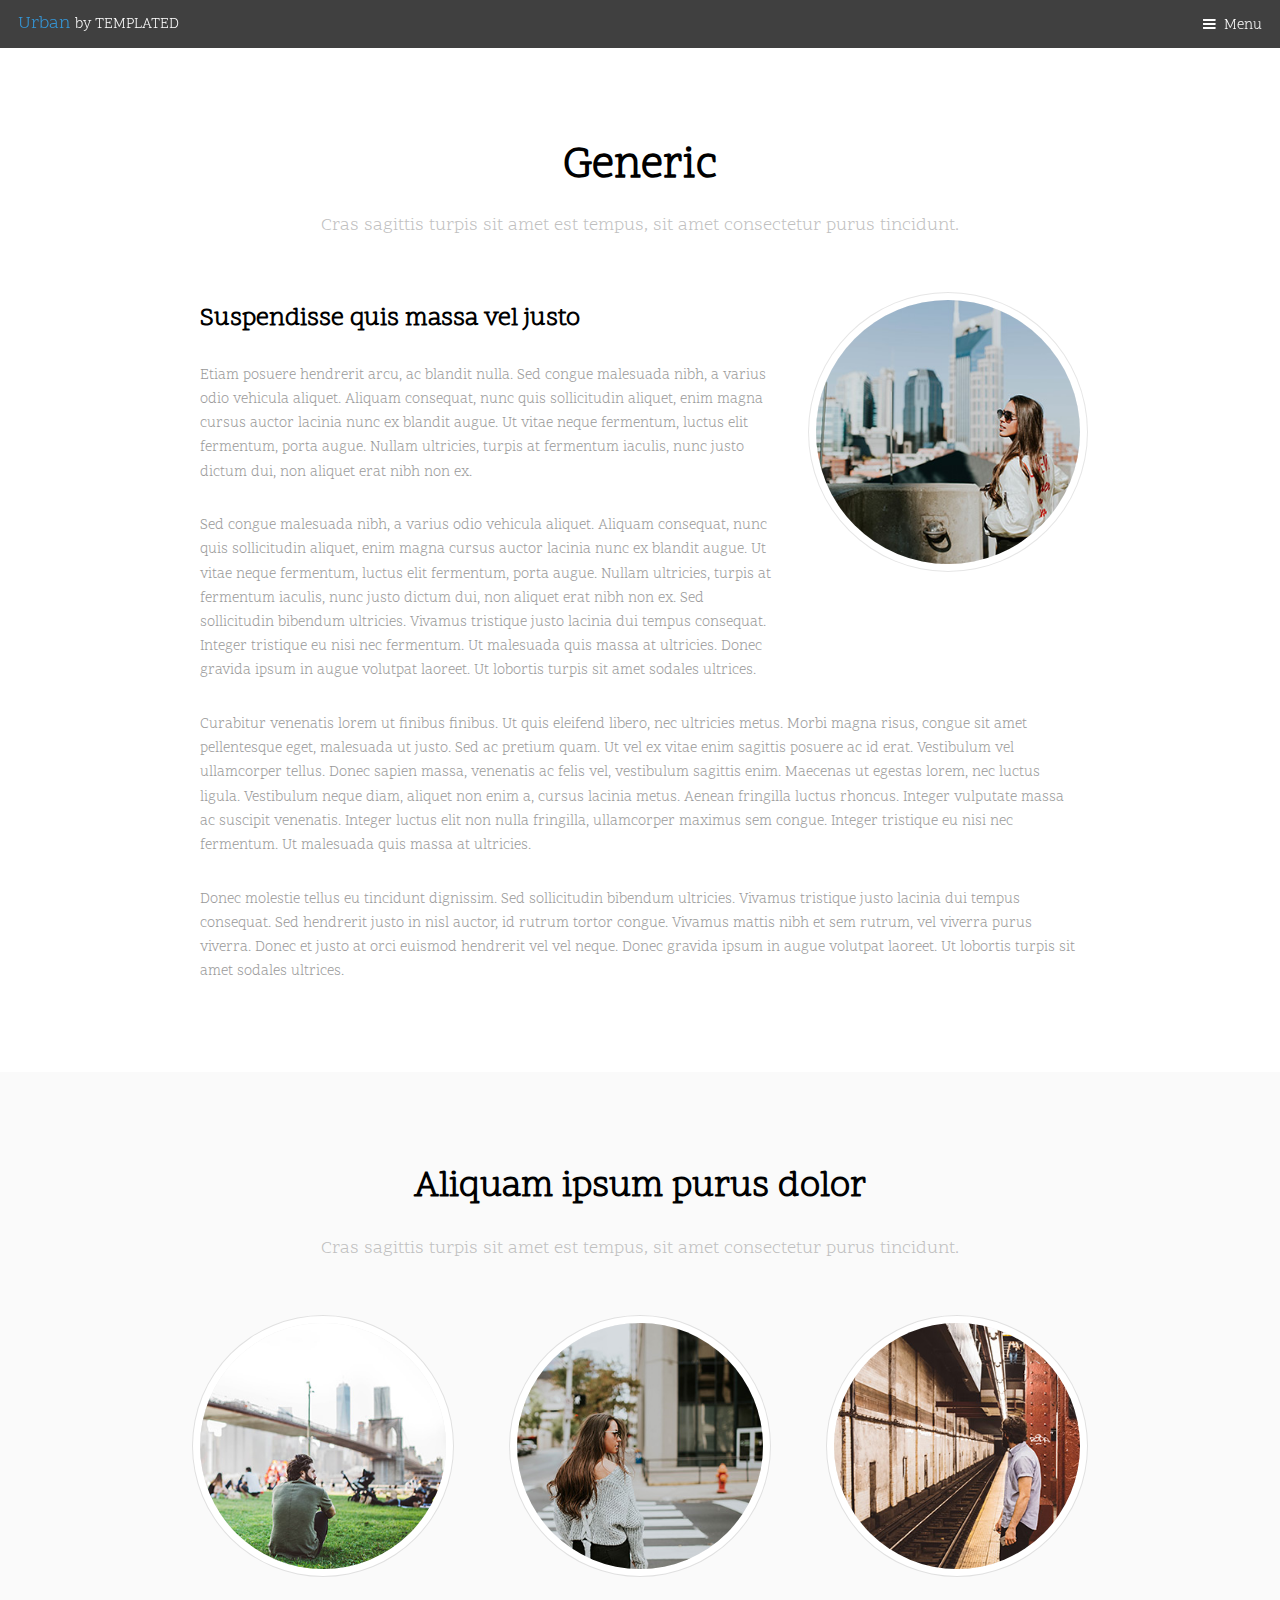
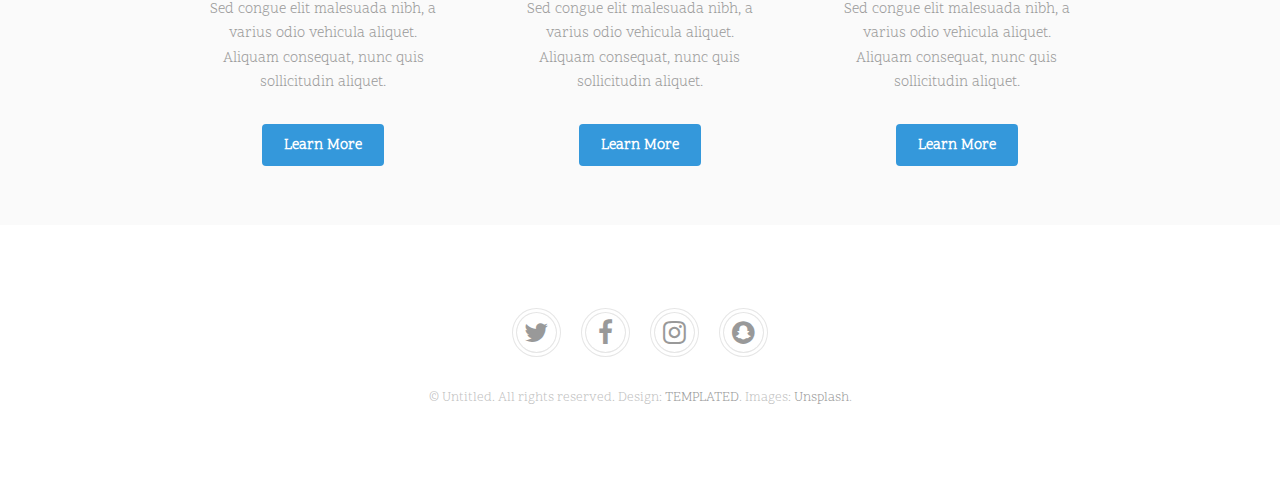
<file: generic.html>
<!DOCTYPE HTML>
<!--
	Urban by TEMPLATED
	templated.co @templatedco
	Released for free under the Creative Commons Attribution 3.0 license (templated.co/license)
-->
<html>
	<head>
		<title>Generic - Urban by TEMPLATED</title>
		<meta charset="utf-8" />
		<meta name="viewport" content="width=device-width, initial-scale=1" />
		<link rel="stylesheet" href="assets/css/main.css" />
	</head>
	<body class="subpage">

		<!-- Header -->
			<header id="header">
				<div class="logo"><a href="index.html">Urban <span>by TEMPLATED</span></a></div>
				<a href="#menu">Menu</a>
			</header>

		<!-- Nav -->
			<nav id="menu">
				<ul class="links">
					<li><a href="index.html">Home</a></li>
					<li><a href="generic.html">Generic</a></li>
					<li><a href="elements.html">Elements</a></li>
				</ul>
			</nav>

		<!-- Main -->
			<div id="main">

				<!-- Section -->
					<section class="wrapper">
						<div class="inner">
							<header class="align-center">
								<h1>Generic</h1>
								<p>Cras sagittis turpis sit amet est tempus, sit amet consectetur purus tincidunt.</p>
							</header>
							<div class="flex flex-2">
								<div class="col col2">
									<h3>Suspendisse quis massa vel justo</h3>
									<p>Etiam posuere hendrerit arcu, ac blandit nulla. Sed congue malesuada nibh, a varius odio vehicula aliquet. Aliquam consequat, nunc quis sollicitudin aliquet, enim magna cursus auctor lacinia nunc ex blandit augue. Ut vitae neque fermentum, luctus elit fermentum, porta augue. Nullam ultricies, turpis at fermentum iaculis, nunc justo dictum dui, non aliquet erat nibh non ex.</p>
									<p>Sed congue malesuada nibh, a varius odio vehicula aliquet. Aliquam consequat, nunc quis sollicitudin aliquet, enim magna cursus auctor lacinia nunc ex blandit augue. Ut vitae neque fermentum, luctus elit fermentum, porta augue. Nullam ultricies, turpis at fermentum iaculis, nunc justo dictum dui, non aliquet erat nibh non ex. Sed sollicitudin bibendum ultricies. Vivamus tristique justo lacinia dui tempus consequat. Integer tristique eu nisi nec fermentum. Ut malesuada quis massa at ultricies. Donec gravida ipsum in augue volutpat laoreet. Ut lobortis turpis sit amet sodales ultrices.</p>
								</div>
								<div class="col col1 first">
									<div class="image round fit">
										<a href="generic.html" class="link"><img src="images/pic02.jpg" alt="" /></a>
									</div>
								</div>
							</div>
							<p>Curabitur venenatis lorem ut finibus finibus. Ut quis eleifend libero, nec ultricies metus. Morbi magna risus, congue sit amet pellentesque eget, malesuada ut justo. Sed ac pretium quam. Ut vel ex vitae enim sagittis posuere ac id erat. Vestibulum vel ullamcorper tellus. Donec sapien massa, venenatis ac felis vel, vestibulum sagittis enim. Maecenas ut egestas lorem, nec luctus ligula. Vestibulum neque diam, aliquet non enim a, cursus lacinia metus. Aenean fringilla luctus rhoncus. Integer vulputate massa ac suscipit venenatis. Integer luctus elit non nulla fringilla, ullamcorper maximus sem congue. Integer tristique eu nisi nec fermentum. Ut malesuada quis massa at ultricies.</p>
							<p>Donec molestie tellus eu tincidunt dignissim. Sed sollicitudin bibendum ultricies. Vivamus tristique justo lacinia dui tempus consequat. Sed hendrerit justo in nisl auctor, id rutrum tortor congue. Vivamus mattis nibh et sem rutrum, vel viverra purus viverra. Donec et justo at orci euismod hendrerit vel vel neque. Donec gravida ipsum in augue volutpat laoreet. Ut lobortis turpis sit amet sodales ultrices.</p>
						</div>
					</section>

				<!-- Section -->
					<section class="wrapper style1">
						<div class="inner">
							<header class="align-center">
								<h2>Aliquam ipsum purus dolor</h2>
								<p>Cras sagittis turpis sit amet est tempus, sit amet consectetur purus tincidunt.</p>
							</header>
							<div class="flex flex-3">
								<div class="col align-center">
									<div class="image round fit">
										<img src="images/pic03.jpg" alt="" />
									</div>
									<p>Sed congue elit malesuada nibh, a varius odio vehicula aliquet. Aliquam consequat, nunc quis sollicitudin aliquet. </p>
									<a href="#" class="button">Learn More</a>
								</div>
								<div class="col align-center">
									<div class="image round fit">
										<img src="images/pic05.jpg" alt="" />
									</div>
									<p>Sed congue elit malesuada nibh, a varius odio vehicula aliquet. Aliquam consequat, nunc quis sollicitudin aliquet. </p>
									<a href="#" class="button">Learn More</a>
								</div>
								<div class="col align-center">
									<div class="image round fit">
										<img src="images/pic04.jpg" alt="" />
									</div>
									<p>Sed congue elit malesuada nibh, a varius odio vehicula aliquet. Aliquam consequat, nunc quis sollicitudin aliquet. </p>
									<a href="#" class="button">Learn More</a>
								</div>
							</div>
						</div>
					</section>

			</div>

		<!-- Footer -->
			<footer id="footer">
				<div class="copyright">
					<ul class="icons">
						<li><a href="#" class="icon fa-twitter"><span class="label">Twitter</span></a></li>
						<li><a href="#" class="icon fa-facebook"><span class="label">Facebook</span></a></li>
						<li><a href="#" class="icon fa-instagram"><span class="label">Instagram</span></a></li>
						<li><a href="#" class="icon fa-snapchat"><span class="label">Snapchat</span></a></li>
					</ul>
					<p>&copy; Untitled. All rights reserved. Design: <a href="https://templated.co">TEMPLATED</a>. Images: <a href="https://unsplash.com">Unsplash</a>.</p>
				</div>
			</footer>

		<!-- Scripts -->
			<script src="assets/js/jquery.min.js"></script>
			<script src="assets/js/jquery.scrolly.min.js"></script>
			<script src="assets/js/jquery.scrollex.min.js"></script>
			<script src="assets/js/skel.min.js"></script>
			<script src="assets/js/util.js"></script>
			<script src="assets/js/main.js"></script>

	</body>
</html>
</file>
<file: assets/css/main.css>
@charset "UTF-8";
@import url(font-awesome.min.css);
@import url("https://fonts.googleapis.com/css?family=Scope+One|Trocchi");

/*
	Urban by TEMPLATED
	templated.co @templatedco
	Released for free under the Creative Commons Attribution 3.0 license (templated.co/license)
*/

/* Reset */

	html, body, div, span, applet, object, iframe, h1, h2, h3, h4, h5, h6, p, blockquote, pre, a, abbr, acronym, address, big, cite, code, del, dfn, em, img, ins, kbd, q, s, samp, small, strike, strong, sub, sup, tt, var, b, u, i, center, dl, dt, dd, ol, ul, li, fieldset, form, label, legend, table, caption, tbody, tfoot, thead, tr, th, td, article, aside, canvas, details, embed, figure, figcaption, footer, header, hgroup, menu, nav, output, ruby, section, summary, time, mark, audio, video {
		margin: 0;
		padding: 0;
		border: 0;
		font-size: 100%;
		font: inherit;
		vertical-align: baseline;
	}

	article, aside, details, figcaption, figure, footer, header, hgroup, menu, nav, section {
		display: block;
	}

	body {
		line-height: 1;
	}

	ol, ul {
		list-style: none;
	}

	blockquote, q {
		quotes: none;
	}

	blockquote:before, blockquote:after, q:before, q:after {
		content: '';
		content: none;
	}

	table {
		border-collapse: collapse;
		border-spacing: 0;
	}

	body {
		-webkit-text-size-adjust: none;
	}

/* Box Model */

	*, *:before, *:after {
		-moz-box-sizing: border-box;
		-webkit-box-sizing: border-box;
		box-sizing: border-box;
	}

/* Containers */

	.container {
		margin-left: auto;
		margin-right: auto;
	}

	.container.\31 25\25 {
		width: 100%;
		max-width: 100em;
		min-width: 80em;
	}

	.container.\37 5\25 {
		width: 60em;
	}

	.container.\35 0\25 {
		width: 40em;
	}

	.container.\32 5\25 {
		width: 20em;
	}

	.container {
		width: 80em;
	}

	@media screen and (max-width: 1680px) {

		.container.\31 25\25 {
			width: 100%;
			max-width: 100em;
			min-width: 80em;
		}

		.container.\37 5\25 {
			width: 60em;
		}

		.container.\35 0\25 {
			width: 40em;
		}

		.container.\32 5\25 {
			width: 20em;
		}

		.container {
			width: 80em;
		}

	}

	@media screen and (max-width: 1280px) {

		.container.\31 25\25 {
			width: 100%;
			max-width: 81.25em;
			min-width: 65em;
		}

		.container.\37 5\25 {
			width: 48.75em;
		}

		.container.\35 0\25 {
			width: 32.5em;
		}

		.container.\32 5\25 {
			width: 16.25em;
		}

		.container {
			width: 65em;
		}

	}

	@media screen and (max-width: 980px) {

		.container.\31 25\25 {
			width: 100%;
			max-width: 112.5%;
			min-width: 90%;
		}

		.container.\37 5\25 {
			width: 67.5%;
		}

		.container.\35 0\25 {
			width: 45%;
		}

		.container.\32 5\25 {
			width: 22.5%;
		}

		.container {
			width: 90%;
		}

	}

	@media screen and (max-width: 736px) {

		.container.\31 25\25 {
			width: 100%;
			max-width: 112.5%;
			min-width: 90%;
		}

		.container.\37 5\25 {
			width: 67.5%;
		}

		.container.\35 0\25 {
			width: 45%;
		}

		.container.\32 5\25 {
			width: 22.5%;
		}

		.container {
			width: 90% !important;
		}

	}

	@media screen and (max-width: 480px) {

		.container.\31 25\25 {
			width: 100%;
			max-width: 112.5%;
			min-width: 90%;
		}

		.container.\37 5\25 {
			width: 67.5%;
		}

		.container.\35 0\25 {
			width: 45%;
		}

		.container.\32 5\25 {
			width: 22.5%;
		}

		.container {
			width: 90% !important;
		}

	}

/* Grid */

	.row {
		border-bottom: solid 1px transparent;
		-moz-box-sizing: border-box;
		-webkit-box-sizing: border-box;
		box-sizing: border-box;
	}

	.row > * {
		float: left;
		-moz-box-sizing: border-box;
		-webkit-box-sizing: border-box;
		box-sizing: border-box;
	}

	.row:after, .row:before {
		content: '';
		display: block;
		clear: both;
		height: 0;
	}

	.row.uniform > * > :first-child {
		margin-top: 0;
	}

	.row.uniform > * > :last-child {
		margin-bottom: 0;
	}

	.row.\30 \25 > * {
		padding: 0 0 0 0em;
	}

	.row.\30 \25 {
		margin: 0 0 -1px 0em;
	}

	.row.uniform.\30 \25 > * {
		padding: 0em 0 0 0em;
	}

	.row.uniform.\30 \25 {
		margin: 0em 0 -1px 0em;
	}

	.row > * {
		padding: 0 0 0 2em;
	}

	.row {
		margin: 0 0 -1px -2em;
	}

	.row.uniform > * {
		padding: 2em 0 0 2em;
	}

	.row.uniform {
		margin: -2em 0 -1px -2em;
	}

	.row.\32 00\25 > * {
		padding: 0 0 0 4em;
	}

	.row.\32 00\25 {
		margin: 0 0 -1px -4em;
	}

	.row.uniform.\32 00\25 > * {
		padding: 4em 0 0 4em;
	}

	.row.uniform.\32 00\25 {
		margin: -4em 0 -1px -4em;
	}

	.row.\31 50\25 > * {
		padding: 0 0 0 3em;
	}

	.row.\31 50\25 {
		margin: 0 0 -1px -3em;
	}

	.row.uniform.\31 50\25 > * {
		padding: 3em 0 0 3em;
	}

	.row.uniform.\31 50\25 {
		margin: -3em 0 -1px -3em;
	}

	.row.\35 0\25 > * {
		padding: 0 0 0 1em;
	}

	.row.\35 0\25 {
		margin: 0 0 -1px -1em;
	}

	.row.uniform.\35 0\25 > * {
		padding: 1em 0 0 1em;
	}

	.row.uniform.\35 0\25 {
		margin: -1em 0 -1px -1em;
	}

	.row.\32 5\25 > * {
		padding: 0 0 0 0.5em;
	}

	.row.\32 5\25 {
		margin: 0 0 -1px -0.5em;
	}

	.row.uniform.\32 5\25 > * {
		padding: 0.5em 0 0 0.5em;
	}

	.row.uniform.\32 5\25 {
		margin: -0.5em 0 -1px -0.5em;
	}

	.\31 2u, .\31 2u\24 {
		width: 100%;
		clear: none;
		margin-left: 0;
	}

	.\31 1u, .\31 1u\24 {
		width: 91.6666666667%;
		clear: none;
		margin-left: 0;
	}

	.\31 0u, .\31 0u\24 {
		width: 83.3333333333%;
		clear: none;
		margin-left: 0;
	}

	.\39 u, .\39 u\24 {
		width: 75%;
		clear: none;
		margin-left: 0;
	}

	.\38 u, .\38 u\24 {
		width: 66.6666666667%;
		clear: none;
		margin-left: 0;
	}

	.\37 u, .\37 u\24 {
		width: 58.3333333333%;
		clear: none;
		margin-left: 0;
	}

	.\36 u, .\36 u\24 {
		width: 50%;
		clear: none;
		margin-left: 0;
	}

	.\35 u, .\35 u\24 {
		width: 41.6666666667%;
		clear: none;
		margin-left: 0;
	}

	.\34 u, .\34 u\24 {
		width: 33.3333333333%;
		clear: none;
		margin-left: 0;
	}

	.\33 u, .\33 u\24 {
		width: 25%;
		clear: none;
		margin-left: 0;
	}

	.\32 u, .\32 u\24 {
		width: 16.6666666667%;
		clear: none;
		margin-left: 0;
	}

	.\31 u, .\31 u\24 {
		width: 8.3333333333%;
		clear: none;
		margin-left: 0;
	}

	.\31 2u\24 + *,
	.\31 1u\24 + *,
	.\31 0u\24 + *,
	.\39 u\24 + *,
	.\38 u\24 + *,
	.\37 u\24 + *,
	.\36 u\24 + *,
	.\35 u\24 + *,
	.\34 u\24 + *,
	.\33 u\24 + *,
	.\32 u\24 + *,
	.\31 u\24 + * {
		clear: left;
	}

	.\-11u {
		margin-left: 91.66667%;
	}

	.\-10u {
		margin-left: 83.33333%;
	}

	.\-9u {
		margin-left: 75%;
	}

	.\-8u {
		margin-left: 66.66667%;
	}

	.\-7u {
		margin-left: 58.33333%;
	}

	.\-6u {
		margin-left: 50%;
	}

	.\-5u {
		margin-left: 41.66667%;
	}

	.\-4u {
		margin-left: 33.33333%;
	}

	.\-3u {
		margin-left: 25%;
	}

	.\-2u {
		margin-left: 16.66667%;
	}

	.\-1u {
		margin-left: 8.33333%;
	}

	@media screen and (max-width: 1680px) {

		.row > * {
			padding: 0 0 0 2em;
		}

		.row {
			margin: 0 0 -1px -2em;
		}

		.row.uniform > * {
			padding: 2em 0 0 2em;
		}

		.row.uniform {
			margin: -2em 0 -1px -2em;
		}

		.row.\32 00\25 > * {
			padding: 0 0 0 4em;
		}

		.row.\32 00\25 {
			margin: 0 0 -1px -4em;
		}

		.row.uniform.\32 00\25 > * {
			padding: 4em 0 0 4em;
		}

		.row.uniform.\32 00\25 {
			margin: -4em 0 -1px -4em;
		}

		.row.\31 50\25 > * {
			padding: 0 0 0 3em;
		}

		.row.\31 50\25 {
			margin: 0 0 -1px -3em;
		}

		.row.uniform.\31 50\25 > * {
			padding: 3em 0 0 3em;
		}

		.row.uniform.\31 50\25 {
			margin: -3em 0 -1px -3em;
		}

		.row.\35 0\25 > * {
			padding: 0 0 0 1em;
		}

		.row.\35 0\25 {
			margin: 0 0 -1px -1em;
		}

		.row.uniform.\35 0\25 > * {
			padding: 1em 0 0 1em;
		}

		.row.uniform.\35 0\25 {
			margin: -1em 0 -1px -1em;
		}

		.row.\32 5\25 > * {
			padding: 0 0 0 0.5em;
		}

		.row.\32 5\25 {
			margin: 0 0 -1px -0.5em;
		}

		.row.uniform.\32 5\25 > * {
			padding: 0.5em 0 0 0.5em;
		}

		.row.uniform.\32 5\25 {
			margin: -0.5em 0 -1px -0.5em;
		}

		.\31 2u\28xlarge\29, .\31 2u\24\28xlarge\29 {
			width: 100%;
			clear: none;
			margin-left: 0;
		}

		.\31 1u\28xlarge\29, .\31 1u\24\28xlarge\29 {
			width: 91.6666666667%;
			clear: none;
			margin-left: 0;
		}

		.\31 0u\28xlarge\29, .\31 0u\24\28xlarge\29 {
			width: 83.3333333333%;
			clear: none;
			margin-left: 0;
		}

		.\39 u\28xlarge\29, .\39 u\24\28xlarge\29 {
			width: 75%;
			clear: none;
			margin-left: 0;
		}

		.\38 u\28xlarge\29, .\38 u\24\28xlarge\29 {
			width: 66.6666666667%;
			clear: none;
			margin-left: 0;
		}

		.\37 u\28xlarge\29, .\37 u\24\28xlarge\29 {
			width: 58.3333333333%;
			clear: none;
			margin-left: 0;
		}

		.\36 u\28xlarge\29, .\36 u\24\28xlarge\29 {
			width: 50%;
			clear: none;
			margin-left: 0;
		}

		.\35 u\28xlarge\29, .\35 u\24\28xlarge\29 {
			width: 41.6666666667%;
			clear: none;
			margin-left: 0;
		}

		.\34 u\28xlarge\29, .\34 u\24\28xlarge\29 {
			width: 33.3333333333%;
			clear: none;
			margin-left: 0;
		}

		.\33 u\28xlarge\29, .\33 u\24\28xlarge\29 {
			width: 25%;
			clear: none;
			margin-left: 0;
		}

		.\32 u\28xlarge\29, .\32 u\24\28xlarge\29 {
			width: 16.6666666667%;
			clear: none;
			margin-left: 0;
		}

		.\31 u\28xlarge\29, .\31 u\24\28xlarge\29 {
			width: 8.3333333333%;
			clear: none;
			margin-left: 0;
		}

		.\31 2u\24\28xlarge\29 + *,
		.\31 1u\24\28xlarge\29 + *,
		.\31 0u\24\28xlarge\29 + *,
		.\39 u\24\28xlarge\29 + *,
		.\38 u\24\28xlarge\29 + *,
		.\37 u\24\28xlarge\29 + *,
		.\36 u\24\28xlarge\29 + *,
		.\35 u\24\28xlarge\29 + *,
		.\34 u\24\28xlarge\29 + *,
		.\33 u\24\28xlarge\29 + *,
		.\32 u\24\28xlarge\29 + *,
		.\31 u\24\28xlarge\29 + * {
			clear: left;
		}

		.\-11u\28xlarge\29 {
			margin-left: 91.66667%;
		}

		.\-10u\28xlarge\29 {
			margin-left: 83.33333%;
		}

		.\-9u\28xlarge\29 {
			margin-left: 75%;
		}

		.\-8u\28xlarge\29 {
			margin-left: 66.66667%;
		}

		.\-7u\28xlarge\29 {
			margin-left: 58.33333%;
		}

		.\-6u\28xlarge\29 {
			margin-left: 50%;
		}

		.\-5u\28xlarge\29 {
			margin-left: 41.66667%;
		}

		.\-4u\28xlarge\29 {
			margin-left: 33.33333%;
		}

		.\-3u\28xlarge\29 {
			margin-left: 25%;
		}

		.\-2u\28xlarge\29 {
			margin-left: 16.66667%;
		}

		.\-1u\28xlarge\29 {
			margin-left: 8.33333%;
		}

	}

	@media screen and (max-width: 1280px) {

		.row > * {
			padding: 0 0 0 1.5em;
		}

		.row {
			margin: 0 0 -1px -1.5em;
		}

		.row.uniform > * {
			padding: 1.5em 0 0 1.5em;
		}

		.row.uniform {
			margin: -1.5em 0 -1px -1.5em;
		}

		.row.\32 00\25 > * {
			padding: 0 0 0 3em;
		}

		.row.\32 00\25 {
			margin: 0 0 -1px -3em;
		}

		.row.uniform.\32 00\25 > * {
			padding: 3em 0 0 3em;
		}

		.row.uniform.\32 00\25 {
			margin: -3em 0 -1px -3em;
		}

		.row.\31 50\25 > * {
			padding: 0 0 0 2.25em;
		}

		.row.\31 50\25 {
			margin: 0 0 -1px -2.25em;
		}

		.row.uniform.\31 50\25 > * {
			padding: 2.25em 0 0 2.25em;
		}

		.row.uniform.\31 50\25 {
			margin: -2.25em 0 -1px -2.25em;
		}

		.row.\35 0\25 > * {
			padding: 0 0 0 0.75em;
		}

		.row.\35 0\25 {
			margin: 0 0 -1px -0.75em;
		}

		.row.uniform.\35 0\25 > * {
			padding: 0.75em 0 0 0.75em;
		}

		.row.uniform.\35 0\25 {
			margin: -0.75em 0 -1px -0.75em;
		}

		.row.\32 5\25 > * {
			padding: 0 0 0 0.375em;
		}

		.row.\32 5\25 {
			margin: 0 0 -1px -0.375em;
		}

		.row.uniform.\32 5\25 > * {
			padding: 0.375em 0 0 0.375em;
		}

		.row.uniform.\32 5\25 {
			margin: -0.375em 0 -1px -0.375em;
		}

		.\31 2u\28large\29, .\31 2u\24\28large\29 {
			width: 100%;
			clear: none;
			margin-left: 0;
		}

		.\31 1u\28large\29, .\31 1u\24\28large\29 {
			width: 91.6666666667%;
			clear: none;
			margin-left: 0;
		}

		.\31 0u\28large\29, .\31 0u\24\28large\29 {
			width: 83.3333333333%;
			clear: none;
			margin-left: 0;
		}

		.\39 u\28large\29, .\39 u\24\28large\29 {
			width: 75%;
			clear: none;
			margin-left: 0;
		}

		.\38 u\28large\29, .\38 u\24\28large\29 {
			width: 66.6666666667%;
			clear: none;
			margin-left: 0;
		}

		.\37 u\28large\29, .\37 u\24\28large\29 {
			width: 58.3333333333%;
			clear: none;
			margin-left: 0;
		}

		.\36 u\28large\29, .\36 u\24\28large\29 {
			width: 50%;
			clear: none;
			margin-left: 0;
		}

		.\35 u\28large\29, .\35 u\24\28large\29 {
			width: 41.6666666667%;
			clear: none;
			margin-left: 0;
		}

		.\34 u\28large\29, .\34 u\24\28large\29 {
			width: 33.3333333333%;
			clear: none;
			margin-left: 0;
		}

		.\33 u\28large\29, .\33 u\24\28large\29 {
			width: 25%;
			clear: none;
			margin-left: 0;
		}

		.\32 u\28large\29, .\32 u\24\28large\29 {
			width: 16.6666666667%;
			clear: none;
			margin-left: 0;
		}

		.\31 u\28large\29, .\31 u\24\28large\29 {
			width: 8.3333333333%;
			clear: none;
			margin-left: 0;
		}

		.\31 2u\24\28large\29 + *,
		.\31 1u\24\28large\29 + *,
		.\31 0u\24\28large\29 + *,
		.\39 u\24\28large\29 + *,
		.\38 u\24\28large\29 + *,
		.\37 u\24\28large\29 + *,
		.\36 u\24\28large\29 + *,
		.\35 u\24\28large\29 + *,
		.\34 u\24\28large\29 + *,
		.\33 u\24\28large\29 + *,
		.\32 u\24\28large\29 + *,
		.\31 u\24\28large\29 + * {
			clear: left;
		}

		.\-11u\28large\29 {
			margin-left: 91.66667%;
		}

		.\-10u\28large\29 {
			margin-left: 83.33333%;
		}

		.\-9u\28large\29 {
			margin-left: 75%;
		}

		.\-8u\28large\29 {
			margin-left: 66.66667%;
		}

		.\-7u\28large\29 {
			margin-left: 58.33333%;
		}

		.\-6u\28large\29 {
			margin-left: 50%;
		}

		.\-5u\28large\29 {
			margin-left: 41.66667%;
		}

		.\-4u\28large\29 {
			margin-left: 33.33333%;
		}

		.\-3u\28large\29 {
			margin-left: 25%;
		}

		.\-2u\28large\29 {
			margin-left: 16.66667%;
		}

		.\-1u\28large\29 {
			margin-left: 8.33333%;
		}

	}

	@media screen and (max-width: 980px) {

		.row > * {
			padding: 0 0 0 1.5em;
		}

		.row {
			margin: 0 0 -1px -1.5em;
		}

		.row.uniform > * {
			padding: 1.5em 0 0 1.5em;
		}

		.row.uniform {
			margin: -1.5em 0 -1px -1.5em;
		}

		.row.\32 00\25 > * {
			padding: 0 0 0 3em;
		}

		.row.\32 00\25 {
			margin: 0 0 -1px -3em;
		}

		.row.uniform.\32 00\25 > * {
			padding: 3em 0 0 3em;
		}

		.row.uniform.\32 00\25 {
			margin: -3em 0 -1px -3em;
		}

		.row.\31 50\25 > * {
			padding: 0 0 0 2.25em;
		}

		.row.\31 50\25 {
			margin: 0 0 -1px -2.25em;
		}

		.row.uniform.\31 50\25 > * {
			padding: 2.25em 0 0 2.25em;
		}

		.row.uniform.\31 50\25 {
			margin: -2.25em 0 -1px -2.25em;
		}

		.row.\35 0\25 > * {
			padding: 0 0 0 0.75em;
		}

		.row.\35 0\25 {
			margin: 0 0 -1px -0.75em;
		}

		.row.uniform.\35 0\25 > * {
			padding: 0.75em 0 0 0.75em;
		}

		.row.uniform.\35 0\25 {
			margin: -0.75em 0 -1px -0.75em;
		}

		.row.\32 5\25 > * {
			padding: 0 0 0 0.375em;
		}

		.row.\32 5\25 {
			margin: 0 0 -1px -0.375em;
		}

		.row.uniform.\32 5\25 > * {
			padding: 0.375em 0 0 0.375em;
		}

		.row.uniform.\32 5\25 {
			margin: -0.375em 0 -1px -0.375em;
		}

		.\31 2u\28medium\29, .\31 2u\24\28medium\29 {
			width: 100%;
			clear: none;
			margin-left: 0;
		}

		.\31 1u\28medium\29, .\31 1u\24\28medium\29 {
			width: 91.6666666667%;
			clear: none;
			margin-left: 0;
		}

		.\31 0u\28medium\29, .\31 0u\24\28medium\29 {
			width: 83.3333333333%;
			clear: none;
			margin-left: 0;
		}

		.\39 u\28medium\29, .\39 u\24\28medium\29 {
			width: 75%;
			clear: none;
			margin-left: 0;
		}

		.\38 u\28medium\29, .\38 u\24\28medium\29 {
			width: 66.6666666667%;
			clear: none;
			margin-left: 0;
		}

		.\37 u\28medium\29, .\37 u\24\28medium\29 {
			width: 58.3333333333%;
			clear: none;
			margin-left: 0;
		}

		.\36 u\28medium\29, .\36 u\24\28medium\29 {
			width: 50%;
			clear: none;
			margin-left: 0;
		}

		.\35 u\28medium\29, .\35 u\24\28medium\29 {
			width: 41.6666666667%;
			clear: none;
			margin-left: 0;
		}

		.\34 u\28medium\29, .\34 u\24\28medium\29 {
			width: 33.3333333333%;
			clear: none;
			margin-left: 0;
		}

		.\33 u\28medium\29, .\33 u\24\28medium\29 {
			width: 25%;
			clear: none;
			margin-left: 0;
		}

		.\32 u\28medium\29, .\32 u\24\28medium\29 {
			width: 16.6666666667%;
			clear: none;
			margin-left: 0;
		}

		.\31 u\28medium\29, .\31 u\24\28medium\29 {
			width: 8.3333333333%;
			clear: none;
			margin-left: 0;
		}

		.\31 2u\24\28medium\29 + *,
		.\31 1u\24\28medium\29 + *,
		.\31 0u\24\28medium\29 + *,
		.\39 u\24\28medium\29 + *,
		.\38 u\24\28medium\29 + *,
		.\37 u\24\28medium\29 + *,
		.\36 u\24\28medium\29 + *,
		.\35 u\24\28medium\29 + *,
		.\34 u\24\28medium\29 + *,
		.\33 u\24\28medium\29 + *,
		.\32 u\24\28medium\29 + *,
		.\31 u\24\28medium\29 + * {
			clear: left;
		}

		.\-11u\28medium\29 {
			margin-left: 91.66667%;
		}

		.\-10u\28medium\29 {
			margin-left: 83.33333%;
		}

		.\-9u\28medium\29 {
			margin-left: 75%;
		}

		.\-8u\28medium\29 {
			margin-left: 66.66667%;
		}

		.\-7u\28medium\29 {
			margin-left: 58.33333%;
		}

		.\-6u\28medium\29 {
			margin-left: 50%;
		}

		.\-5u\28medium\29 {
			margin-left: 41.66667%;
		}

		.\-4u\28medium\29 {
			margin-left: 33.33333%;
		}

		.\-3u\28medium\29 {
			margin-left: 25%;
		}

		.\-2u\28medium\29 {
			margin-left: 16.66667%;
		}

		.\-1u\28medium\29 {
			margin-left: 8.33333%;
		}

	}

	@media screen and (max-width: 736px) {

		.row > * {
			padding: 0 0 0 1.25em;
		}

		.row {
			margin: 0 0 -1px -1.25em;
		}

		.row.uniform > * {
			padding: 1.25em 0 0 1.25em;
		}

		.row.uniform {
			margin: -1.25em 0 -1px -1.25em;
		}

		.row.\32 00\25 > * {
			padding: 0 0 0 2.5em;
		}

		.row.\32 00\25 {
			margin: 0 0 -1px -2.5em;
		}

		.row.uniform.\32 00\25 > * {
			padding: 2.5em 0 0 2.5em;
		}

		.row.uniform.\32 00\25 {
			margin: -2.5em 0 -1px -2.5em;
		}

		.row.\31 50\25 > * {
			padding: 0 0 0 1.875em;
		}

		.row.\31 50\25 {
			margin: 0 0 -1px -1.875em;
		}

		.row.uniform.\31 50\25 > * {
			padding: 1.875em 0 0 1.875em;
		}

		.row.uniform.\31 50\25 {
			margin: -1.875em 0 -1px -1.875em;
		}

		.row.\35 0\25 > * {
			padding: 0 0 0 0.625em;
		}

		.row.\35 0\25 {
			margin: 0 0 -1px -0.625em;
		}

		.row.uniform.\35 0\25 > * {
			padding: 0.625em 0 0 0.625em;
		}

		.row.uniform.\35 0\25 {
			margin: -0.625em 0 -1px -0.625em;
		}

		.row.\32 5\25 > * {
			padding: 0 0 0 0.3125em;
		}

		.row.\32 5\25 {
			margin: 0 0 -1px -0.3125em;
		}

		.row.uniform.\32 5\25 > * {
			padding: 0.3125em 0 0 0.3125em;
		}

		.row.uniform.\32 5\25 {
			margin: -0.3125em 0 -1px -0.3125em;
		}

		.\31 2u\28small\29, .\31 2u\24\28small\29 {
			width: 100%;
			clear: none;
			margin-left: 0;
		}

		.\31 1u\28small\29, .\31 1u\24\28small\29 {
			width: 91.6666666667%;
			clear: none;
			margin-left: 0;
		}

		.\31 0u\28small\29, .\31 0u\24\28small\29 {
			width: 83.3333333333%;
			clear: none;
			margin-left: 0;
		}

		.\39 u\28small\29, .\39 u\24\28small\29 {
			width: 75%;
			clear: none;
			margin-left: 0;
		}

		.\38 u\28small\29, .\38 u\24\28small\29 {
			width: 66.6666666667%;
			clear: none;
			margin-left: 0;
		}

		.\37 u\28small\29, .\37 u\24\28small\29 {
			width: 58.3333333333%;
			clear: none;
			margin-left: 0;
		}

		.\36 u\28small\29, .\36 u\24\28small\29 {
			width: 50%;
			clear: none;
			margin-left: 0;
		}

		.\35 u\28small\29, .\35 u\24\28small\29 {
			width: 41.6666666667%;
			clear: none;
			margin-left: 0;
		}

		.\34 u\28small\29, .\34 u\24\28small\29 {
			width: 33.3333333333%;
			clear: none;
			margin-left: 0;
		}

		.\33 u\28small\29, .\33 u\24\28small\29 {
			width: 25%;
			clear: none;
			margin-left: 0;
		}

		.\32 u\28small\29, .\32 u\24\28small\29 {
			width: 16.6666666667%;
			clear: none;
			margin-left: 0;
		}

		.\31 u\28small\29, .\31 u\24\28small\29 {
			width: 8.3333333333%;
			clear: none;
			margin-left: 0;
		}

		.\31 2u\24\28small\29 + *,
		.\31 1u\24\28small\29 + *,
		.\31 0u\24\28small\29 + *,
		.\39 u\24\28small\29 + *,
		.\38 u\24\28small\29 + *,
		.\37 u\24\28small\29 + *,
		.\36 u\24\28small\29 + *,
		.\35 u\24\28small\29 + *,
		.\34 u\24\28small\29 + *,
		.\33 u\24\28small\29 + *,
		.\32 u\24\28small\29 + *,
		.\31 u\24\28small\29 + * {
			clear: left;
		}

		.\-11u\28small\29 {
			margin-left: 91.66667%;
		}

		.\-10u\28small\29 {
			margin-left: 83.33333%;
		}

		.\-9u\28small\29 {
			margin-left: 75%;
		}

		.\-8u\28small\29 {
			margin-left: 66.66667%;
		}

		.\-7u\28small\29 {
			margin-left: 58.33333%;
		}

		.\-6u\28small\29 {
			margin-left: 50%;
		}

		.\-5u\28small\29 {
			margin-left: 41.66667%;
		}

		.\-4u\28small\29 {
			margin-left: 33.33333%;
		}

		.\-3u\28small\29 {
			margin-left: 25%;
		}

		.\-2u\28small\29 {
			margin-left: 16.66667%;
		}

		.\-1u\28small\29 {
			margin-left: 8.33333%;
		}

	}

	@media screen and (max-width: 480px) {

		.row > * {
			padding: 0 0 0 1.25em;
		}

		.row {
			margin: 0 0 -1px -1.25em;
		}

		.row.uniform > * {
			padding: 1.25em 0 0 1.25em;
		}

		.row.uniform {
			margin: -1.25em 0 -1px -1.25em;
		}

		.row.\32 00\25 > * {
			padding: 0 0 0 2.5em;
		}

		.row.\32 00\25 {
			margin: 0 0 -1px -2.5em;
		}

		.row.uniform.\32 00\25 > * {
			padding: 2.5em 0 0 2.5em;
		}

		.row.uniform.\32 00\25 {
			margin: -2.5em 0 -1px -2.5em;
		}

		.row.\31 50\25 > * {
			padding: 0 0 0 1.875em;
		}

		.row.\31 50\25 {
			margin: 0 0 -1px -1.875em;
		}

		.row.uniform.\31 50\25 > * {
			padding: 1.875em 0 0 1.875em;
		}

		.row.uniform.\31 50\25 {
			margin: -1.875em 0 -1px -1.875em;
		}

		.row.\35 0\25 > * {
			padding: 0 0 0 0.625em;
		}

		.row.\35 0\25 {
			margin: 0 0 -1px -0.625em;
		}

		.row.uniform.\35 0\25 > * {
			padding: 0.625em 0 0 0.625em;
		}

		.row.uniform.\35 0\25 {
			margin: -0.625em 0 -1px -0.625em;
		}

		.row.\32 5\25 > * {
			padding: 0 0 0 0.3125em;
		}

		.row.\32 5\25 {
			margin: 0 0 -1px -0.3125em;
		}

		.row.uniform.\32 5\25 > * {
			padding: 0.3125em 0 0 0.3125em;
		}

		.row.uniform.\32 5\25 {
			margin: -0.3125em 0 -1px -0.3125em;
		}

		.\31 2u\28xsmall\29, .\31 2u\24\28xsmall\29 {
			width: 100%;
			clear: none;
			margin-left: 0;
		}

		.\31 1u\28xsmall\29, .\31 1u\24\28xsmall\29 {
			width: 91.6666666667%;
			clear: none;
			margin-left: 0;
		}

		.\31 0u\28xsmall\29, .\31 0u\24\28xsmall\29 {
			width: 83.3333333333%;
			clear: none;
			margin-left: 0;
		}

		.\39 u\28xsmall\29, .\39 u\24\28xsmall\29 {
			width: 75%;
			clear: none;
			margin-left: 0;
		}

		.\38 u\28xsmall\29, .\38 u\24\28xsmall\29 {
			width: 66.6666666667%;
			clear: none;
			margin-left: 0;
		}

		.\37 u\28xsmall\29, .\37 u\24\28xsmall\29 {
			width: 58.3333333333%;
			clear: none;
			margin-left: 0;
		}

		.\36 u\28xsmall\29, .\36 u\24\28xsmall\29 {
			width: 50%;
			clear: none;
			margin-left: 0;
		}

		.\35 u\28xsmall\29, .\35 u\24\28xsmall\29 {
			width: 41.6666666667%;
			clear: none;
			margin-left: 0;
		}

		.\34 u\28xsmall\29, .\34 u\24\28xsmall\29 {
			width: 33.3333333333%;
			clear: none;
			margin-left: 0;
		}

		.\33 u\28xsmall\29, .\33 u\24\28xsmall\29 {
			width: 25%;
			clear: none;
			margin-left: 0;
		}

		.\32 u\28xsmall\29, .\32 u\24\28xsmall\29 {
			width: 16.6666666667%;
			clear: none;
			margin-left: 0;
		}

		.\31 u\28xsmall\29, .\31 u\24\28xsmall\29 {
			width: 8.3333333333%;
			clear: none;
			margin-left: 0;
		}

		.\31 2u\24\28xsmall\29 + *,
		.\31 1u\24\28xsmall\29 + *,
		.\31 0u\24\28xsmall\29 + *,
		.\39 u\24\28xsmall\29 + *,
		.\38 u\24\28xsmall\29 + *,
		.\37 u\24\28xsmall\29 + *,
		.\36 u\24\28xsmall\29 + *,
		.\35 u\24\28xsmall\29 + *,
		.\34 u\24\28xsmall\29 + *,
		.\33 u\24\28xsmall\29 + *,
		.\32 u\24\28xsmall\29 + *,
		.\31 u\24\28xsmall\29 + * {
			clear: left;
		}

		.\-11u\28xsmall\29 {
			margin-left: 91.66667%;
		}

		.\-10u\28xsmall\29 {
			margin-left: 83.33333%;
		}

		.\-9u\28xsmall\29 {
			margin-left: 75%;
		}

		.\-8u\28xsmall\29 {
			margin-left: 66.66667%;
		}

		.\-7u\28xsmall\29 {
			margin-left: 58.33333%;
		}

		.\-6u\28xsmall\29 {
			margin-left: 50%;
		}

		.\-5u\28xsmall\29 {
			margin-left: 41.66667%;
		}

		.\-4u\28xsmall\29 {
			margin-left: 33.33333%;
		}

		.\-3u\28xsmall\29 {
			margin-left: 25%;
		}

		.\-2u\28xsmall\29 {
			margin-left: 16.66667%;
		}

		.\-1u\28xsmall\29 {
			margin-left: 8.33333%;
		}

	}

/* Basic */

	@-ms-viewport {
		width: device-width;
	}

	body {
		-ms-overflow-style: scrollbar;
	}

	@media screen and (max-width: 480px) {

		html, body {
			min-width: 320px;
		}

	}

	body {
		background: #fff;
	}

		body.is-loading *, body.is-loading *:before, body.is-loading *:after {
			-moz-animation: none !important;
			-webkit-animation: none !important;
			-ms-animation: none !important;
			animation: none !important;
			-moz-transition: none !important;
			-webkit-transition: none !important;
			-ms-transition: none !important;
			transition: none !important;
		}

/* Type */

	body {
		background-color: #fff;
		color: #999999;
	}

	body, input, select, textarea {
		font-family: "Scope One", serif;
		font-size: 13pt;
		font-weight: 300;
		line-height: 1.65;
	}

		@media screen and (max-width: 1680px) {

			body, input, select, textarea {
				font-size: 11pt;
			}

		}

		@media screen and (max-width: 1280px) {

			body, input, select, textarea {
				font-size: 11pt;
			}

		}

		@media screen and (max-width: 980px) {

			body, input, select, textarea {
				font-size: 12pt;
			}

		}

		@media screen and (max-width: 736px) {

			body, input, select, textarea {
				font-size: 12pt;
			}

		}

		@media screen and (max-width: 480px) {

			body, input, select, textarea {
				font-size: 12pt;
			}

		}

	a {
		-moz-transition: color 0.2s ease-in-out;
		-webkit-transition: color 0.2s ease-in-out;
		-ms-transition: color 0.2s ease-in-out;
		transition: color 0.2s ease-in-out;
		text-decoration: none;
	}

	strong, b {
		font-weight: 700;
	}

	em, i {
		font-style: italic;
	}

	p {
		margin: 0 0 2em 0;
	}

	h1, h2, h3, h4, h5, h6 {
		font-weight: 700;
		line-height: 1.5;
		margin: 0 0 1em 0;
	}

		h1 a, h2 a, h3 a, h4 a, h5 a, h6 a {
			color: inherit;
			text-decoration: none;
		}

	h1 {
		font-size: 3em;
		margin-bottom: .25em;
	}

		@media screen and (max-width: 736px) {

			h1 {
				font-size: 2.5em;
			}

		}

	h2 {
		font-size: 2.5em;
	}

		@media screen and (max-width: 736px) {

			h2 {
				font-size: 2em;
			}

		}

		@media screen and (max-width: 480px) {

			h2 {
				font-size: 1.5em;
			}

		}

	h3 {
		font-size: 1.75em;
	}

		@media screen and (max-width: 736px) {

			h3 {
				font-size: 1.5em;
			}

		}

		@media screen and (max-width: 480px) {

			h3 {
				font-size: 1.25em;
			}

		}

	h4 {
		font-size: 1.5em;
	}

	h5 {
		font-size: 0.9em;
	}

	h6 {
		font-size: 0.7em;
	}

	sub {
		font-size: 0.8em;
		position: relative;
		top: 0.5em;
	}

	sup {
		font-size: 0.8em;
		position: relative;
		top: -0.5em;
	}

	blockquote {
		border-left: solid 4px;
		font-style: italic;
		margin: 0 0 2em 0;
		padding: 0.5em 0 0.5em 2em;
	}

	code {
		border-radius: 4px;
		border: solid 1px;
		font-family: "Courier New", monospace;
		font-size: 0.9em;
		margin: 0 0.25em;
		padding: 0.25em 0.65em;
	}

	pre {
		-webkit-overflow-scrolling: touch;
		font-family: "Courier New", monospace;
		font-size: 0.9em;
		margin: 0 0 2em 0;
	}

		pre code {
			display: block;
			line-height: 1.75;
			padding: 1em 1.5em;
			overflow-x: auto;
		}

	header p {
		font-size: 1.25em;
	}

	hr {
		border: 0;
		border-bottom: solid 1px;
		margin: 2em 0;
	}

		hr.major {
			margin: 3em 0;
		}

	.align-left {
		text-align: left;
	}

	.align-center {
		text-align: center;
	}

	.align-right {
		text-align: right;
	}

	input, select, textarea {
		color: #000;
	}

	a {
		color: #999999;
	}

		a:hover {
			color: rgba(153, 153, 153, 0.5);
		}

	strong, b {
		color: #000;
	}

	h1, h2, h3, h4, h5, h6 {
		color: #000;
	}

	blockquote {
		border-left-color: rgba(0, 0, 0, 0.1);
	}

	code {
		background: rgba(0, 0, 0, 0.075);
		border-color: rgba(0, 0, 0, 0.1);
	}

	hr {
		border-bottom-color: rgba(0, 0, 0, 0.1);
	}

/* Box */

	.box {
		border-radius: 4px;
		border: solid 1px;
		margin-bottom: 2em;
		padding: 1.5em;
	}

		.box > :last-child,
		.box > :last-child > :last-child,
		.box > :last-child > :last-child > :last-child {
			margin-bottom: 0;
		}

		.box.alt {
			border: 0;
			border-radius: 0;
			padding: 0;
		}

	.box {
		border-color: rgba(0, 0, 0, 0.1);
	}

/* Button */

	input[type="submit"],
	input[type="reset"],
	input[type="button"],
	button,
	.button {
		-moz-appearance: none;
		-webkit-appearance: none;
		-ms-appearance: none;
		appearance: none;
		-moz-transition: background-color 0.2s ease-in-out, color 0.2s ease-in-out;
		-webkit-transition: background-color 0.2s ease-in-out, color 0.2s ease-in-out;
		-ms-transition: background-color 0.2s ease-in-out, color 0.2s ease-in-out;
		transition: background-color 0.2s ease-in-out, color 0.2s ease-in-out;
		border-radius: 4px;
		border: 0;
		cursor: pointer;
		display: inline-block;
		font-weight: 700;
		height: 2.85em;
		line-height: 2.95em;
		padding: 0 1.5em;
		text-align: center;
		text-decoration: none;
		white-space: nowrap;
	}

		input[type="submit"].icon,
		input[type="reset"].icon,
		input[type="button"].icon,
		button.icon,
		.button.icon {
			padding-left: 1.35em;
		}

			input[type="submit"].icon:before,
			input[type="reset"].icon:before,
			input[type="button"].icon:before,
			button.icon:before,
			.button.icon:before {
				margin-right: 0.5em;
			}

		input[type="submit"].fit,
		input[type="reset"].fit,
		input[type="button"].fit,
		button.fit,
		.button.fit {
			display: block;
			margin: 0 0 1em 0;
			width: 100%;
		}

		input[type="submit"].small,
		input[type="reset"].small,
		input[type="button"].small,
		button.small,
		.button.small {
			font-size: 0.8em;
		}

		input[type="submit"].big,
		input[type="reset"].big,
		input[type="button"].big,
		button.big,
		.button.big {
			font-size: 1.35em;
		}

		input[type="submit"].disabled, input[type="submit"]:disabled,
		input[type="reset"].disabled,
		input[type="reset"]:disabled,
		input[type="button"].disabled,
		input[type="button"]:disabled,
		button.disabled,
		button:disabled,
		.button.disabled,
		.button:disabled {
			-moz-pointer-events: none;
			-webkit-pointer-events: none;
			-ms-pointer-events: none;
			pointer-events: none;
			opacity: 0.25;
		}

		@media screen and (max-width: 480px) {

			input[type="submit"],
			input[type="reset"],
			input[type="button"],
			button,
			.button {
				padding: 0;
				width: 100%;
			}

		}

	input[type="submit"],
	input[type="reset"],
	input[type="button"],
	button,
	.button {
		background-color: #3498db;
		color: #fff !important;
	}

		input[type="submit"]:hover,
		input[type="reset"]:hover,
		input[type="button"]:hover,
		button:hover,
		.button:hover {
			background-color: #4aa3df;
		}

		input[type="submit"]:active,
		input[type="reset"]:active,
		input[type="button"]:active,
		button:active,
		.button:active {
			background-color: #258cd1;
		}

		input[type="submit"].alt,
		input[type="reset"].alt,
		input[type="button"].alt,
		button.alt,
		.button.alt {
			background-color: transparent;
			box-shadow: inset 0 0 0 2px rgba(0, 0, 0, 0.1);
			color: #000 !important;
		}

			input[type="submit"].alt:hover,
			input[type="reset"].alt:hover,
			input[type="button"].alt:hover,
			button.alt:hover,
			.button.alt:hover {
				background-color: rgba(0, 0, 0, 0.075);
			}

			input[type="submit"].alt:active,
			input[type="reset"].alt:active,
			input[type="button"].alt:active,
			button.alt:active,
			.button.alt:active {
				background-color: rgba(0, 0, 0, 0.15);
			}

			input[type="submit"].alt.icon:before,
			input[type="reset"].alt.icon:before,
			input[type="button"].alt.icon:before,
			button.alt.icon:before,
			.button.alt.icon:before {
				color: #bfbfbf;
			}

		input[type="submit"].special,
		input[type="reset"].special,
		input[type="button"].special,
		button.special,
		.button.special {
			background-color: #fafafa;
			color: #000 !important;
		}

			input[type="submit"].special:hover,
			input[type="reset"].special:hover,
			input[type="button"].special:hover,
			button.special:hover,
			.button.special:hover {
				background-color: white;
			}

			input[type="submit"].special:active,
			input[type="reset"].special:active,
			input[type="button"].special:active,
			button.special:active,
			.button.special:active {
				background-color: #ededed;
			}

/* Flex */

	.flex {
		display: -ms-flexbox;
		-ms-flex-pack: justify;
		display: -moz-flex;
		display: -webkit-flex;
		display: -ms-flex;
		display: flex;
		-moz-flex-wrap: wrap;
		-webkit-flex-wrap: wrap;
		-ms-flex-wrap: wrap;
		flex-wrap: wrap;
		-moz-justify-content: space-between;
		-webkit-justify-content: space-between;
		-ms-justify-content: space-between;
		justify-content: space-between;
	}

		.flex.flex-2, .flex.flex-3 {
			-moz-align-items: stretch;
			-webkit-align-items: stretch;
			-ms-align-items: stretch;
			align-items: stretch;
		}

			.flex.flex-2.center, .flex.flex-3.center {
				-moz-align-items: center;
				-webkit-align-items: center;
				-ms-align-items: center;
				align-items: center;
			}

		.flex.flex-2 .col {
			width: 48%;
		}

			.flex.flex-2 .col.col1 {
				width: 30%;
			}

			.flex.flex-2 .col.col2 {
				width: 66%;
			}

			@media screen and (max-width: 736px) {

				.flex.flex-2 .col.col1, .flex.flex-2 .col.col2 {
					width: 100%;
					margin-bottom: 2em;
				}

					.flex.flex-2 .col.col1 .image, .flex.flex-2 .col.col2 .image {
						max-width: 60%;
						margin: 0 auto 2em auto;
					}

			}

		.flex.flex-3 .col {
			width: 28%;
		}

			@media screen and (max-width: 736px) {

				.flex.flex-3 .col {
					width: 100%;
					margin-bottom: 2em;
				}

					.flex.flex-3 .col .image {
						max-width: 60%;
						margin: 0 auto 2em auto;
					}

			}

		.flex.flex-4 .col {
			width: 22%;
		}

		.flex.flex-tabs {
			-moz-flex-wrap: nowrap;
			-webkit-flex-wrap: nowrap;
			-ms-flex-wrap: nowrap;
			flex-wrap: nowrap;
		}

			.flex.flex-tabs ul {
				width: 20%;
			}

			.flex.flex-tabs .tabs {
				width: 77%;
			}

		@media screen and (max-width: 980px) {

			.flex.flex-4 .col {
				width: 48%;
			}

			.flex.flex-tabs ul {
				width: 30%;
			}

			.flex.flex-tabs .tabs {
				width: 67%;
			}

			.flex.flex-tabs .flex-3 .col {
				width: 48%;
			}

		}

		@media screen and (max-width: 736px) {

			.flex.flex-2 .col, .flex.flex-3 .col, .flex.flex-4 .col {
				width: 100%;
				-moz-order: 2;
				-webkit-order: 2;
				-ms-order: 2;
				order: 2;
			}

				.flex.flex-2 .col.first, .flex.flex-3 .col.first, .flex.flex-4 .col.first {
					-moz-order: 1;
					-webkit-order: 1;
					-ms-order: 1;
					order: 1;
				}

			.flex.flex-tabs {
				-moz-flex-wrap: wrap;
				-webkit-flex-wrap: wrap;
				-ms-flex-wrap: wrap;
				flex-wrap: wrap;
			}

				.flex.flex-tabs ul {
					width: 100%;
				}

				.flex.flex-tabs .tabs {
					width: 100%;
				}

				.flex.flex-tabs .flex-3 .col {
					width: 100%;
				}

		}

/* Form */

	form {
		margin: 0 0 2em 0;
	}

	label {
		display: block;
		font-size: 0.9em;
		font-weight: 700;
		margin: 0 0 1em 0;
	}

	input[type="text"],
	input[type="password"],
	input[type="email"],
	select,
	textarea {
		-moz-appearance: none;
		-webkit-appearance: none;
		-ms-appearance: none;
		appearance: none;
		border-radius: 4px;
		border: none;
		border: solid 1px;
		color: inherit;
		display: block;
		outline: 0;
		padding: 0 1em;
		text-decoration: none;
		width: 100%;
	}

		input[type="text"]:invalid,
		input[type="password"]:invalid,
		input[type="email"]:invalid,
		select:invalid,
		textarea:invalid {
			box-shadow: none;
		}

	.select-wrapper {
		text-decoration: none;
		display: block;
		position: relative;
	}

		.select-wrapper:before {
			-moz-osx-font-smoothing: grayscale;
			-webkit-font-smoothing: antialiased;
			font-family: FontAwesome;
			font-style: normal;
			font-weight: normal;
			text-transform: none !important;
		}

		.select-wrapper:before {
			content: '\f078';
			display: block;
			height: 2.75em;
			line-height: 2.75em;
			pointer-events: none;
			position: absolute;
			right: 0;
			text-align: center;
			top: 0;
			width: 2.75em;
		}

		.select-wrapper select::-ms-expand {
			display: none;
		}

	input[type="text"],
	input[type="password"],
	input[type="email"],
	select {
		height: 2.75em;
	}

	textarea {
		padding: 0.75em 1em;
	}

	input[type="checkbox"],
	input[type="radio"] {
		-moz-appearance: none;
		-webkit-appearance: none;
		-ms-appearance: none;
		appearance: none;
		display: block;
		float: left;
		margin-right: -2em;
		opacity: 0;
		width: 1em;
		z-index: -1;
	}

		input[type="checkbox"] + label,
		input[type="radio"] + label {
			text-decoration: none;
			cursor: pointer;
			display: inline-block;
			font-size: 1em;
			font-weight: 300;
			padding-left: 2.4em;
			padding-right: 0.75em;
			position: relative;
		}

			input[type="checkbox"] + label:before,
			input[type="radio"] + label:before {
				-moz-osx-font-smoothing: grayscale;
				-webkit-font-smoothing: antialiased;
				font-family: FontAwesome;
				font-style: normal;
				font-weight: normal;
				text-transform: none !important;
			}

			input[type="checkbox"] + label:before,
			input[type="radio"] + label:before {
				border-radius: 4px;
				border: solid 1px;
				content: '';
				display: inline-block;
				height: 1.65em;
				left: 0;
				line-height: 1.58125em;
				position: absolute;
				text-align: center;
				top: 0;
				width: 1.65em;
			}

		input[type="checkbox"]:checked + label:before,
		input[type="radio"]:checked + label:before {
			content: '\f00c';
		}

	input[type="checkbox"] + label:before {
		border-radius: 4px;
	}

	input[type="radio"] + label:before {
		border-radius: 100%;
	}

	::-webkit-input-placeholder {
		opacity: 1.0;
	}

	:-moz-placeholder {
		opacity: 1.0;
	}

	::-moz-placeholder {
		opacity: 1.0;
	}

	:-ms-input-placeholder {
		opacity: 1.0;
	}

	.formerize-placeholder {
		opacity: 1.0;
	}

	label {
		color: #000;
	}

	input[type="text"],
	input[type="password"],
	input[type="email"],
	select,
	textarea {
		background: rgba(0, 0, 0, 0.075);
		border-color: rgba(0, 0, 0, 0.1);
	}

		input[type="text"]:focus,
		input[type="password"]:focus,
		input[type="email"]:focus,
		select:focus,
		textarea:focus {
			border-color: #fafafa;
			box-shadow: 0 0 0 1px #fafafa;
		}

	.select-wrapper:before {
		color: rgba(0, 0, 0, 0.1);
	}

	input[type="checkbox"] + label,
	input[type="radio"] + label {
		color: #999999;
	}

		input[type="checkbox"] + label:before,
		input[type="radio"] + label:before {
			background: rgba(0, 0, 0, 0.075);
			border-color: rgba(0, 0, 0, 0.1);
		}

	input[type="checkbox"]:checked + label:before,
	input[type="radio"]:checked + label:before {
		background-color: #fafafa;
		border-color: #fafafa;
		color: #000;
	}

	input[type="checkbox"]:focus + label:before,
	input[type="radio"]:focus + label:before {
		border-color: #fafafa;
		box-shadow: 0 0 0 1px #fafafa;
	}

	::-webkit-input-placeholder {
		color: #bfbfbf !important;
	}

	:-moz-placeholder {
		color: #bfbfbf !important;
	}

	::-moz-placeholder {
		color: #bfbfbf !important;
	}

	:-ms-input-placeholder {
		color: #bfbfbf !important;
	}

	.formerize-placeholder {
		color: #bfbfbf !important;
	}

/* Icon */

	.icon {
		text-decoration: none;
		border-bottom: none;
		position: relative;
	}

		.icon:before {
			-moz-osx-font-smoothing: grayscale;
			-webkit-font-smoothing: antialiased;
			font-family: FontAwesome;
			font-style: normal;
			font-weight: normal;
			text-transform: none !important;
		}

		.icon > .label {
			display: none;
		}

/* Image */

	.image {
		border: 0;
		display: inline-block;
		position: relative;
		box-shadow: 0px 0px 0px 7px #fff, 0px 0px 0px 8px rgba(0, 0, 0, 0.1);
	}

		.image img {
			display: block;
		}

		.image.left, .image.right {
			max-width: 40%;
		}

			.image.left img, .image.right img {
				width: 100%;
			}

		.image.left {
			float: left;
			margin: 0 1.5em 1em 0;
			top: 0.25em;
		}

		.image.right {
			float: right;
			margin: 0 0 1em 1.5em;
			top: 0.25em;
		}

		.image.fit {
			display: block;
			margin: 0 0 2em 0;
			width: 100%;
		}

			.image.fit img {
				width: 100%;
			}

		.image.round {
			border-radius: 100%;
		}

			.image.round img {
				border-radius: 100%;
			}

		.image.main {
			display: block;
			margin: 0 0 3em 0;
			width: 100%;
		}

			.image.main img {
				width: 100%;
			}

	.video-wrapper {
		position: relative;
		padding-bottom: 56.25%;
	/* 16:9 */

		padding-top: 25px;
		height: 0;
	}

		.video-wrapper iframe, .video-wrapper object, .video-wrapper embed {
			position: absolute;
			top: 0;
			left: 0;
			width: 100%;
			height: 100%;
		}

/* List */

	ol {
		list-style: decimal;
		margin: 0 0 2em 0;
		padding-left: 1.25em;
	}

		ol li {
			padding-left: 0.25em;
		}

	ul {
		list-style: disc;
		margin: 0 0 2em 0;
		padding-left: 1em;
	}

		ul li {
			padding-left: 0.5em;
		}

		ul.alt {
			list-style: none;
			padding-left: 0;
		}

			ul.alt li {
				border-top: solid 1px;
				padding: 0.5em 0;
			}

				ul.alt li:first-child {
					border-top: 0;
					padding-top: 0;
				}

		ul.icons {
			cursor: default;
			list-style: none;
			padding-left: 0;
		}

			ul.icons li {
				display: inline-block;
				padding: 0 2em 0 0;
			}

				ul.icons li:last-child {
					padding-right: 0;
				}

				ul.icons li .icon:before {
					font-size: 2em;
				}

		ul.actions {
			cursor: default;
			list-style: none;
			padding-left: 0;
		}

			ul.actions li {
				display: inline-block;
				padding: 0 1em 0 0;
				vertical-align: middle;
			}

				ul.actions li:last-child {
					padding-right: 0;
				}

			ul.actions.small li {
				padding: 0 0.5em 0 0;
			}

			ul.actions.vertical li {
				display: block;
				padding: 1em 0 0 0;
			}

				ul.actions.vertical li:first-child {
					padding-top: 0;
				}

				ul.actions.vertical li > * {
					margin-bottom: 0;
				}

			ul.actions.vertical.small li {
				padding: 0.5em 0 0 0;
			}

				ul.actions.vertical.small li:first-child {
					padding-top: 0;
				}

			ul.actions.fit {
				display: table;
				margin-left: -1em;
				padding: 0;
				table-layout: fixed;
				width: calc(100% + 1em);
			}

				ul.actions.fit li {
					display: table-cell;
					padding: 0 0 0 1em;
				}

					ul.actions.fit li > * {
						margin-bottom: 0;
					}

				ul.actions.fit.small {
					margin-left: -0.5em;
					width: calc(100% + 0.5em);
				}

					ul.actions.fit.small li {
						padding: 0 0 0 0.5em;
					}

			@media screen and (max-width: 480px) {

				ul.actions {
					margin: 0 0 2em 0;
				}

					ul.actions li {
						padding: 1em 0 0 0;
						display: block;
						text-align: center;
						width: 100%;
					}

						ul.actions li:first-child {
							padding-top: 0;
						}

						ul.actions li > * {
							width: 100%;
							margin: 0 !important;
						}

							ul.actions li > *.icon:before {
								margin-left: -2em;
							}

					ul.actions.small li {
						padding: 0.5em 0 0 0;
					}

						ul.actions.small li:first-child {
							padding-top: 0;
						}

			}

	dl {
		margin: 0 0 2em 0;
	}

		dl dt {
			display: block;
			font-weight: 700;
			margin: 0 0 1em 0;
		}

		dl dd {
			margin-left: 2em;
		}

	ul.alt li {
		border-top-color: rgba(0, 0, 0, 0.1);
	}

/* Section/Article */

	section.special, article.special {
		text-align: center;
	}

	header p {
		position: relative;
		margin: 0 0 1.5em 0;
	}

	header h2 + p {
		font-size: 1.25em;
		margin-top: -1em;
	}

	header h3 + p {
		font-size: 1.1em;
		margin-top: -0.8em;
	}

	header h4 + p,
	header h5 + p,
	header h6 + p {
		font-size: 0.9em;
		margin-top: -0.6em;
	}

	header p {
		color: #bfbfbf;
	}

/* Tab */

	ul.tab-list {
		list-style: none;
		margin: 0 0 1em 0;
		padding: 0;
	}

		ul.tab-list li a {
			background: rgba(255, 255, 255, 0.075);
			border-radius: 4px;
			color: rgba(255, 255, 255, 0.5) !important;
			margin-bottom: .5em;
			padding: .5em 1em;
			display: inline-block;
			width: 100%;
		}

			ul.tab-list li a.active {
				background: #aa14cc;
				color: #fff !important;
			}

			ul.tab-list li a:hover {
				background: #693dcc;
				color: #fff !important;
			}

	.tab {
		display: none;
	}

		.tab.active {
			display: -ms-flexbox;
			display: -moz-flex;
			display: -webkit-flex;
			display: -ms-flex;
			display: flex;
		}

/* Table */

	.table-wrapper {
		-webkit-overflow-scrolling: touch;
		overflow-x: auto;
	}

	table {
		margin: 0 0 2em 0;
		width: 100%;
	}

		table tbody tr {
			border: solid 1px;
			border-left: 0;
			border-right: 0;
		}

		table td {
			padding: 0.75em 0.75em;
		}

		table th {
			font-size: 0.9em;
			font-weight: 700;
			padding: 0 0.75em 0.75em 0.75em;
			text-align: left;
		}

		table thead {
			border-bottom: solid 2px;
		}

		table tfoot {
			border-top: solid 2px;
		}

		table.alt {
			border-collapse: separate;
		}

			table.alt tbody tr td {
				border: solid 1px;
				border-left-width: 0;
				border-top-width: 0;
			}

				table.alt tbody tr td:first-child {
					border-left-width: 1px;
				}

			table.alt tbody tr:first-child td {
				border-top-width: 1px;
			}

			table.alt thead {
				border-bottom: 0;
			}

			table.alt tfoot {
				border-top: 0;
			}

	table tbody tr {
		border-color: rgba(0, 0, 0, 0.1);
	}

		table tbody tr:nth-child(2n + 1) {
			background-color: rgba(0, 0, 0, 0.075);
		}

	table th {
		color: #000;
	}

	table thead {
		border-bottom-color: rgba(0, 0, 0, 0.1);
	}

	table tfoot {
		border-top-color: rgba(0, 0, 0, 0.1);
	}

	table.alt tbody tr td {
		border-color: rgba(0, 0, 0, 0.1);
	}

/* Wrapper */

	.wrapper {
		padding: 6em 0 4em 0;
		position: relative;
	}

		.wrapper .inner {
			margin: 0 auto;
			width: 80em;
			position: relative;
			z-index: 99;
		}

		.wrapper header {
			margin-bottom: 4em;
		}

			@media screen and (max-width: 736px) {

				.wrapper header {
					margin-bottom: 2em;
				}

			}

		.wrapper.style1 {
			background-color: #fafafa;
			color: #999999;
		}

			.wrapper.style1 input, .wrapper.style1 select, .wrapper.style1 textarea {
				color: #000;
			}

			.wrapper.style1 a {
				color: #000;
			}

				.wrapper.style1 a:hover {
					color: rgba(0, 0, 0, 0.5);
				}

			.wrapper.style1 strong, .wrapper.style1 b {
				color: #000;
			}

			.wrapper.style1 h1, .wrapper.style1 h2, .wrapper.style1 h3, .wrapper.style1 h4, .wrapper.style1 h5, .wrapper.style1 h6 {
				color: #000;
			}

			.wrapper.style1 blockquote {
				border-left-color: rgba(0, 0, 0, 0.15);
			}

			.wrapper.style1 code {
				background: rgba(0, 0, 0, 0.075);
				border-color: rgba(0, 0, 0, 0.15);
			}

			.wrapper.style1 hr {
				border-bottom-color: rgba(0, 0, 0, 0.15);
			}

			.wrapper.style1 .box {
				border-color: rgba(0, 0, 0, 0.15);
			}

			.wrapper.style1 input[type="submit"],
			.wrapper.style1 input[type="reset"],
			.wrapper.style1 input[type="button"],
			.wrapper.style1 button,
			.wrapper.style1 .button {
				background-color: #3498db;
				color: #fff !important;
			}

				.wrapper.style1 input[type="submit"]:hover,
				.wrapper.style1 input[type="reset"]:hover,
				.wrapper.style1 input[type="button"]:hover,
				.wrapper.style1 button:hover,
				.wrapper.style1 .button:hover {
					background-color: #4aa3df;
				}

				.wrapper.style1 input[type="submit"]:active,
				.wrapper.style1 input[type="reset"]:active,
				.wrapper.style1 input[type="button"]:active,
				.wrapper.style1 button:active,
				.wrapper.style1 .button:active {
					background-color: #258cd1;
				}

				.wrapper.style1 input[type="submit"].alt,
				.wrapper.style1 input[type="reset"].alt,
				.wrapper.style1 input[type="button"].alt,
				.wrapper.style1 button.alt,
				.wrapper.style1 .button.alt {
					background-color: transparent;
					box-shadow: inset 0 0 0 2px rgba(0, 0, 0, 0.15);
					color: #000 !important;
				}

					.wrapper.style1 input[type="submit"].alt:hover,
					.wrapper.style1 input[type="reset"].alt:hover,
					.wrapper.style1 input[type="button"].alt:hover,
					.wrapper.style1 button.alt:hover,
					.wrapper.style1 .button.alt:hover {
						background-color: rgba(0, 0, 0, 0.075);
					}

					.wrapper.style1 input[type="submit"].alt:active,
					.wrapper.style1 input[type="reset"].alt:active,
					.wrapper.style1 input[type="button"].alt:active,
					.wrapper.style1 button.alt:active,
					.wrapper.style1 .button.alt:active {
						background-color: rgba(0, 0, 0, 0.2);
					}

					.wrapper.style1 input[type="submit"].alt.icon:before,
					.wrapper.style1 input[type="reset"].alt.icon:before,
					.wrapper.style1 input[type="button"].alt.icon:before,
					.wrapper.style1 button.alt.icon:before,
					.wrapper.style1 .button.alt.icon:before {
						color: #bfbfbf;
					}

				.wrapper.style1 input[type="submit"].special,
				.wrapper.style1 input[type="reset"].special,
				.wrapper.style1 input[type="button"].special,
				.wrapper.style1 button.special,
				.wrapper.style1 .button.special {
					background-color: #000;
					color: #fafafa !important;
				}

			.wrapper.style1 label {
				color: #000;
			}

			.wrapper.style1 input[type="text"],
			.wrapper.style1 input[type="password"],
			.wrapper.style1 input[type="email"],
			.wrapper.style1 select,
			.wrapper.style1 textarea {
				background: rgba(0, 0, 0, 0.075);
				border-color: rgba(0, 0, 0, 0.15);
			}

				.wrapper.style1 input[type="text"]:focus,
				.wrapper.style1 input[type="password"]:focus,
				.wrapper.style1 input[type="email"]:focus,
				.wrapper.style1 select:focus,
				.wrapper.style1 textarea:focus {
					border-color: #000;
					box-shadow: 0 0 0 1px #000;
				}

			.wrapper.style1 .select-wrapper:before {
				color: rgba(0, 0, 0, 0.15);
			}

			.wrapper.style1 input[type="checkbox"] + label,
			.wrapper.style1 input[type="radio"] + label {
				color: #999999;
			}

				.wrapper.style1 input[type="checkbox"] + label:before,
				.wrapper.style1 input[type="radio"] + label:before {
					background: rgba(0, 0, 0, 0.075);
					border-color: rgba(0, 0, 0, 0.15);
				}

			.wrapper.style1 input[type="checkbox"]:checked + label:before,
			.wrapper.style1 input[type="radio"]:checked + label:before {
				background-color: #000;
				border-color: #000;
				color: #fafafa;
			}

			.wrapper.style1 input[type="checkbox"]:focus + label:before,
			.wrapper.style1 input[type="radio"]:focus + label:before {
				border-color: #000;
				box-shadow: 0 0 0 1px #000;
			}

			.wrapper.style1 ::-webkit-input-placeholder {
				color: #bfbfbf !important;
			}

			.wrapper.style1 :-moz-placeholder {
				color: #bfbfbf !important;
			}

			.wrapper.style1 ::-moz-placeholder {
				color: #bfbfbf !important;
			}

			.wrapper.style1 :-ms-input-placeholder {
				color: #bfbfbf !important;
			}

			.wrapper.style1 .formerize-placeholder {
				color: #bfbfbf !important;
			}

			.wrapper.style1 ul.alt li {
				border-top-color: rgba(0, 0, 0, 0.15);
			}

			.wrapper.style1 header p {
				color: #bfbfbf;
			}

			.wrapper.style1 table tbody tr {
				border-color: rgba(0, 0, 0, 0.15);
			}

				.wrapper.style1 table tbody tr:nth-child(2n + 1) {
					background-color: rgba(0, 0, 0, 0.075);
				}

			.wrapper.style1 table th {
				color: #000;
			}

			.wrapper.style1 table thead {
				border-bottom-color: rgba(0, 0, 0, 0.15);
			}

			.wrapper.style1 table tfoot {
				border-top-color: rgba(0, 0, 0, 0.15);
			}

			.wrapper.style1 table.alt tbody tr td {
				border-color: rgba(0, 0, 0, 0.15);
			}

		.wrapper.style2 {
			background-color: #3498db;
			color: #aed6f1;
		}

			.wrapper.style2 input, .wrapper.style2 select, .wrapper.style2 textarea {
				color: #fff;
			}

			.wrapper.style2 a {
				color: #999999;
			}

				.wrapper.style2 a:hover {
					color: rgba(153, 153, 153, 0.5);
				}

			.wrapper.style2 strong, .wrapper.style2 b {
				color: #fff;
			}

			.wrapper.style2 h1, .wrapper.style2 h2, .wrapper.style2 h3, .wrapper.style2 h4, .wrapper.style2 h5, .wrapper.style2 h6 {
				color: #fff;
			}

			.wrapper.style2 blockquote {
				border-left-color: rgba(255, 255, 255, 0.25);
			}

			.wrapper.style2 code {
				background: rgba(255, 255, 255, 0.075);
				border-color: rgba(255, 255, 255, 0.25);
			}

			.wrapper.style2 hr {
				border-bottom-color: rgba(255, 255, 255, 0.25);
			}

			.wrapper.style2 .box {
				border-color: rgba(255, 255, 255, 0.25);
			}

			.wrapper.style2 input[type="submit"],
			.wrapper.style2 input[type="reset"],
			.wrapper.style2 input[type="button"],
			.wrapper.style2 button,
			.wrapper.style2 .button {
				background-color: #fff;
				color: #3498db !important;
			}

				.wrapper.style2 input[type="submit"].alt,
				.wrapper.style2 input[type="reset"].alt,
				.wrapper.style2 input[type="button"].alt,
				.wrapper.style2 button.alt,
				.wrapper.style2 .button.alt {
					background-color: transparent;
					box-shadow: inset 0 0 0 2px rgba(255, 255, 255, 0.25);
					color: #fff !important;
				}

					.wrapper.style2 input[type="submit"].alt:hover,
					.wrapper.style2 input[type="reset"].alt:hover,
					.wrapper.style2 input[type="button"].alt:hover,
					.wrapper.style2 button.alt:hover,
					.wrapper.style2 .button.alt:hover {
						background-color: rgba(255, 255, 255, 0.075);
					}

					.wrapper.style2 input[type="submit"].alt:active,
					.wrapper.style2 input[type="reset"].alt:active,
					.wrapper.style2 input[type="button"].alt:active,
					.wrapper.style2 button.alt:active,
					.wrapper.style2 .button.alt:active {
						background-color: rgba(255, 255, 255, 0.2);
					}

					.wrapper.style2 input[type="submit"].alt.icon:before,
					.wrapper.style2 input[type="reset"].alt.icon:before,
					.wrapper.style2 input[type="button"].alt.icon:before,
					.wrapper.style2 button.alt.icon:before,
					.wrapper.style2 .button.alt.icon:before {
						color: #67b2e4;
					}

				.wrapper.style2 input[type="submit"].special,
				.wrapper.style2 input[type="reset"].special,
				.wrapper.style2 input[type="button"].special,
				.wrapper.style2 button.special,
				.wrapper.style2 .button.special {
					background-color: #fafafa;
					color: #000 !important;
				}

					.wrapper.style2 input[type="submit"].special:hover,
					.wrapper.style2 input[type="reset"].special:hover,
					.wrapper.style2 input[type="button"].special:hover,
					.wrapper.style2 button.special:hover,
					.wrapper.style2 .button.special:hover {
						background-color: white;
					}

					.wrapper.style2 input[type="submit"].special:active,
					.wrapper.style2 input[type="reset"].special:active,
					.wrapper.style2 input[type="button"].special:active,
					.wrapper.style2 button.special:active,
					.wrapper.style2 .button.special:active {
						background-color: #ededed;
					}

			.wrapper.style2 label {
				color: #fff;
			}

			.wrapper.style2 input[type="text"],
			.wrapper.style2 input[type="password"],
			.wrapper.style2 input[type="email"],
			.wrapper.style2 select,
			.wrapper.style2 textarea {
				background: rgba(255, 255, 255, 0.075);
				border-color: rgba(255, 255, 255, 0.25);
			}

				.wrapper.style2 input[type="text"]:focus,
				.wrapper.style2 input[type="password"]:focus,
				.wrapper.style2 input[type="email"]:focus,
				.wrapper.style2 select:focus,
				.wrapper.style2 textarea:focus {
					border-color: #fafafa;
					box-shadow: 0 0 0 1px #fafafa;
				}

			.wrapper.style2 .select-wrapper:before {
				color: rgba(255, 255, 255, 0.25);
			}

			.wrapper.style2 input[type="checkbox"] + label,
			.wrapper.style2 input[type="radio"] + label {
				color: #aed6f1;
			}

				.wrapper.style2 input[type="checkbox"] + label:before,
				.wrapper.style2 input[type="radio"] + label:before {
					background: rgba(255, 255, 255, 0.075);
					border-color: rgba(255, 255, 255, 0.25);
				}

			.wrapper.style2 input[type="checkbox"]:checked + label:before,
			.wrapper.style2 input[type="radio"]:checked + label:before {
				background-color: #fafafa;
				border-color: #fafafa;
				color: #000;
			}

			.wrapper.style2 input[type="checkbox"]:focus + label:before,
			.wrapper.style2 input[type="radio"]:focus + label:before {
				border-color: #fafafa;
				box-shadow: 0 0 0 1px #fafafa;
			}

			.wrapper.style2 ::-webkit-input-placeholder {
				color: #67b2e4 !important;
			}

			.wrapper.style2 :-moz-placeholder {
				color: #67b2e4 !important;
			}

			.wrapper.style2 ::-moz-placeholder {
				color: #67b2e4 !important;
			}

			.wrapper.style2 :-ms-input-placeholder {
				color: #67b2e4 !important;
			}

			.wrapper.style2 .formerize-placeholder {
				color: #67b2e4 !important;
			}

			.wrapper.style2 ul.alt li {
				border-top-color: rgba(255, 255, 255, 0.25);
			}

			.wrapper.style2 header p {
				color: #67b2e4;
			}

			.wrapper.style2 table tbody tr {
				border-color: rgba(255, 255, 255, 0.25);
			}

				.wrapper.style2 table tbody tr:nth-child(2n + 1) {
					background-color: rgba(255, 255, 255, 0.075);
				}

			.wrapper.style2 table th {
				color: #fff;
			}

			.wrapper.style2 table thead {
				border-bottom-color: rgba(255, 255, 255, 0.25);
			}

			.wrapper.style2 table tfoot {
				border-top-color: rgba(255, 255, 255, 0.25);
			}

			.wrapper.style2 table.alt tbody tr td {
				border-color: rgba(255, 255, 255, 0.25);
			}

			.wrapper.style2 .image {
				box-shadow: 0px 0px 0px 7px #3498db, 0px 0px 0px 8px rgba(255, 255, 255, 0.25);
			}

		@media screen and (max-width: 1280px) {

			.wrapper > .inner {
				width: 60em;
			}

		}

		@media screen and (max-width: 980px) {

			.wrapper > .inner {
				width: 90%;
			}

		}

		@media screen and (max-width: 736px) {

			.wrapper {
				padding: 3em 0 1em 0;
			}

		}

/* Header */

	body.subpage {
		padding-top: 3.125em;
	}

	@-moz-keyframes reveal-header {
		0% {
			top: -4em;
			opacity: 0;
		}

		100% {
			top: 0;
			opacity: 1;
		}
	}

	@-webkit-keyframes reveal-header {
		0% {
			top: -4em;
			opacity: 0;
		}

		100% {
			top: 0;
			opacity: 1;
		}
	}

	@-ms-keyframes reveal-header {
		0% {
			top: -4em;
			opacity: 0;
		}

		100% {
			top: 0;
			opacity: 1;
		}
	}

	@keyframes reveal-header {
		0% {
			top: -4em;
			opacity: 0;
		}

		100% {
			top: 0;
			opacity: 1;
		}
	}

	#header {
		background: rgba(0, 0, 0, 0.75);
		color: #aed6f1;
		cursor: default;
		height: 3.25em;
		left: 0;
		line-height: 3.25em;
		position: fixed;
		text-align: right;
		top: 0;
		width: 100%;
		z-index: 10001;
	}

		#header > .logo {
			display: inline-block;
			height: inherit;
			left: 1.25em;
			line-height: inherit;
			margin: 0;
			padding: 0;
			position: absolute;
			top: 0;
		}

			#header > .logo a {
				font-size: 1.25em;
				color: #3498db;
			}

				#header > .logo a:hover {
					color: #3498db;
				}

			#header > .logo span {
				font-weight: 300;
				font-size: .8em;
				color: #FFF;
			}

		#header > a {
			-moz-transition: color 0.2s ease-in-out;
			-webkit-transition: color 0.2s ease-in-out;
			-ms-transition: color 0.2s ease-in-out;
			transition: color 0.2s ease-in-out;
			display: inline-block;
			padding: 0 0.75em;
			color: inherit;
			text-decoration: none;
			color: #FFF;
		}

			#header > a:hover {
				color: #3498db;
			}

			#header > a[href="#menu"] {
				text-decoration: none;
				-webkit-tap-highlight-color: transparent;
			}

				#header > a[href="#menu"]:before {
					content: "";
					-moz-osx-font-smoothing: grayscale;
					-webkit-font-smoothing: antialiased;
					font-family: FontAwesome;
					font-style: normal;
					font-weight: normal;
					text-transform: none !important;
				}

				#header > a[href="#menu"]:before {
					margin: 0 0.5em 0 0;
				}

			#header > a + a[href="#menu"]:last-child {
				border-left: solid 1px rgba(255, 255, 255, 0.25);
				padding-left: 1.25em;
				margin-left: 0.5em;
			}

			#header > a:last-child {
				padding-right: 1.25em;
			}

			@media screen and (max-width: 736px) {

				#header > a {
					padding: 0 0.5em;
				}

					#header > a + a[href="#menu"]:last-child {
						padding-left: 1em;
						margin-left: 0.25em;
					}

					#header > a:last-child {
						padding-right: 1em;
					}

			}

		#header.reveal {
			-moz-animation: reveal-header 0.5s ease;
			-webkit-animation: reveal-header 0.5s ease;
			-ms-animation: reveal-header 0.5s ease;
			animation: reveal-header 0.5s ease;
		}

		#header.alt {
			-moz-animation: none;
			-webkit-animation: none;
			-ms-animation: none;
			animation: none;
			background-color: transparent;
			box-shadow: none;
			overflow: hidden;
			position: absolute;
			top: 1.5em;
		}

			#header.alt h1 {
				left: 2.5em;
			}

			#header.alt nav {
				right: 2.5em;
			}

	@media screen and (max-width: 980px) {

		body.subpage {
			padding-top: 44px;
		}

		#header {
			height: 44px;
			line-height: 44px;
		}

			#header > h1 {
				left: 1em;
			}

				#header > h1 a {
					font-size: 1em;
				}

	}

	@media screen and (max-width: 480px) {

		#header {
			min-width: 320px;
		}

	}

/* Menu */

	#menu {
		-moz-transform: translateX(20em);
		-webkit-transform: translateX(20em);
		-ms-transform: translateX(20em);
		transform: translateX(20em);
		-moz-transition: -moz-transform 0.5s ease, box-shadow 0.5s ease, visibility 0.5s;
		-webkit-transition: -webkit-transform 0.5s ease, box-shadow 0.5s ease, visibility 0.5s;
		-ms-transition: -ms-transform 0.5s ease, box-shadow 0.5s ease, visibility 0.5s;
		transition: transform 0.5s ease, box-shadow 0.5s ease, visibility 0.5s;
		-webkit-overflow-scrolling: touch;
		background: rgba(0, 0, 0, 0.925);
		box-shadow: none;
		color: #fff;
		height: 100%;
		max-width: 80%;
		overflow-y: auto;
		padding: 3em 2em;
		position: fixed;
		right: 0;
		top: 0;
		visibility: hidden;
		width: 20em;
		z-index: 10002;
	}

		#menu > ul {
			margin: 0 0 1em 0;
		}

			#menu > ul.links {
				list-style: none;
				padding: 0;
			}

				#menu > ul.links > li {
					padding: 0;
				}

					#menu > ul.links > li > a:not(.button) {
						border: 0;
						border-top: solid 1px rgba(255, 255, 255, 0.25);
						color: inherit;
						display: block;
						line-height: 3.5em;
						text-decoration: none;
					}

					#menu > ul.links > li > .button {
						display: block;
						margin: 0.5em 0 0 0;
					}

					#menu > ul.links > li:hover {
						color: #3498db;
					}

					#menu > ul.links > li:first-child > a:not(.button) {
						border-top: 0 !important;
					}

		#menu .close {
			text-decoration: none;
			-moz-transition: color 0.2s ease-in-out;
			-webkit-transition: color 0.2s ease-in-out;
			-ms-transition: color 0.2s ease-in-out;
			transition: color 0.2s ease-in-out;
			-webkit-tap-highlight-color: transparent;
			border: 0;
			color: #fff;
			cursor: pointer;
			display: block;
			height: 3.25em;
			line-height: 3.25em;
			padding-right: 1.25em;
			position: absolute;
			right: 0;
			text-align: right;
			top: 0;
			vertical-align: middle;
			width: 7em;
		}

			#menu .close:before {
				content: "";
				-moz-osx-font-smoothing: grayscale;
				-webkit-font-smoothing: antialiased;
				font-family: FontAwesome;
				font-style: normal;
				font-weight: normal;
				text-transform: none !important;
			}

			#menu .close:before {
				font-size: 1.25em;
			}

			#menu .close:hover {
				color: #3498db;
			}

			@media screen and (max-width: 736px) {

				#menu .close {
					height: 4em;
					line-height: 4em;
				}

			}

		#menu.visible {
			-moz-transform: translateX(0);
			-webkit-transform: translateX(0);
			-ms-transform: translateX(0);
			transform: translateX(0);
			box-shadow: 0 0 1.5em 0 rgba(0, 0, 0, 0.2);
			visibility: visible;
		}

		@media screen and (max-width: 736px) {

			#menu {
				padding: 2.5em 1.75em;
			}

		}

/* Banner */

	#banner {
		display: -ms-flexbox;
		-ms-flex-pack: center;
		-ms-flex-align: center;
		padding: 8em 0 6em 0;
		-moz-align-items: center;
		-webkit-align-items: center;
		-ms-align-items: center;
		align-items: center;
		display: -moz-flex;
		display: -webkit-flex;
		display: -ms-flex;
		display: flex;
		-moz-justify-content: center;
		-webkit-justify-content: center;
		-ms-justify-content: center;
		justify-content: center;
		background-image: url("../../images/coding.jpg");
		background-position: center;
		background-size: cover;
		background-repeat: no-repeat;
		border-top: 0;
		min-height: 100vh;
		height: 100vh !important;
		position: relative;
		text-align: center;
		overflow: hidden;
	}

		#banner .inner {
			-moz-transform: scale(1.0);
			-webkit-transform: scale(1.0);
			-ms-transform: scale(1.0);
			transform: scale(1.0);
			-moz-transition: opacity 1s ease, -moz-transform 1s ease;
			-webkit-transition: opacity 1s ease, -webkit-transform 1s ease;
			-ms-transition: opacity 1s ease, -ms-transform 1s ease;
			transition: opacity 1s ease, transform 1s ease;
			opacity: 1;
			position: relative;
			z-index: 2;
		}

		#banner h1 {
			font-size: 4em;
			margin-bottom: .25em;
			color: #FFF;
		}

		#banner p {
			color: rgba(255, 255, 255, 0.85);
			font-size: 1.75em;
		}

	@-moz-keyframes more {
		0% {
			bottom: -3em;
		}

		100% {
			bottom: 0;
		}
	}

	@-webkit-keyframes more {
		0% {
			bottom: -3em;
		}

		100% {
			bottom: 0;
		}
	}

	@-ms-keyframes more {
		0% {
			bottom: -3em;
		}

		100% {
			bottom: 0;
		}
	}

	@keyframes more {
		0% {
			bottom: -3em;
		}

		100% {
			bottom: 0;
		}
	}

		#banner:before {
			-moz-transition: opacity 3s ease;
			-webkit-transition: opacity 3s ease;
			-ms-transition: opacity 3s ease;
			transition: opacity 3s ease;
			-moz-transition-delay: 1.25s;
			-webkit-transition-delay: 1.25s;
			-ms-transition-delay: 1.25s;
			transition-delay: 1.25s;
			content: '';
			display: block;
			background-color: #000;
			height: 100%;
			left: 0;
			opacity: 0.65;
			position: absolute;
			top: 0;
			width: 100%;
			z-index: 1;
		}

		@media screen and (max-width: 980px) {

			#banner {
				font-size: .85em;
			}

				#banner br {
					display: none;
				}

		}

		@media screen and (max-width: 736px) {

			#banner {
				min-height: 0;
				padding: 8em 2em 4em 2em;
			}

				#banner .inner {
					width: 100%;
				}

				#banner h1 {
					font-size: 1.75em;
					margin-bottom: 0.5em;
					padding-bottom: 0;
				}

				#banner p {
					font-size: 1.25em;
				}

				#banner .button {
					width: 100%;
				}

		}

		@media screen and (max-width: 480px) {

			#banner p {
				font-size: 1em;
			}

		}

		body.is-loading #banner .inner {
			-moz-transform: scale(0.99);
			-webkit-transform: scale(0.99);
			-ms-transform: scale(0.99);
			transform: scale(0.99);
			opacity: 0;
		}

		body.is-loading #banner:before {
			opacity: 1;
		}

/* Footer */

	#footer {
		padding: 6em 2em 4em 2em;
	}

		#footer > .inner {
			margin: 0 auto;
			width: 80em;
		}

		#footer .copyright {
			color: #bfbfbf;
			font-size: 0.9em;
			margin: 0 0 2em 0;
			padding: 0;
			text-align: center;
		}

			#footer .copyright .icons a {
				border-radius: 100%;
				box-shadow: 0px 0px 0px 1px rgba(0, 0, 0, 0.1), 0px 0px 0px 4px #fff, 0px 0px 0px 5px rgba(0, 0, 0, 0.1);
				display: block;
				font-size: 1em;
				height: 3em;
				line-height: 3em;
				margin: 0 auto 0.7em;
				text-align: center;
				width: 3em;
			}

		@media screen and (max-width: 1280px) {

			#footer > .inner {
				width: 65em;
			}

		}

		@media screen and (max-width: 980px) {

			#footer > .inner {
				width: 90%;
			}

		}

		@media screen and (max-width: 736px) {

			#footer {
				padding: 3em 1em 1em 1em;
			}

		}
</file>
